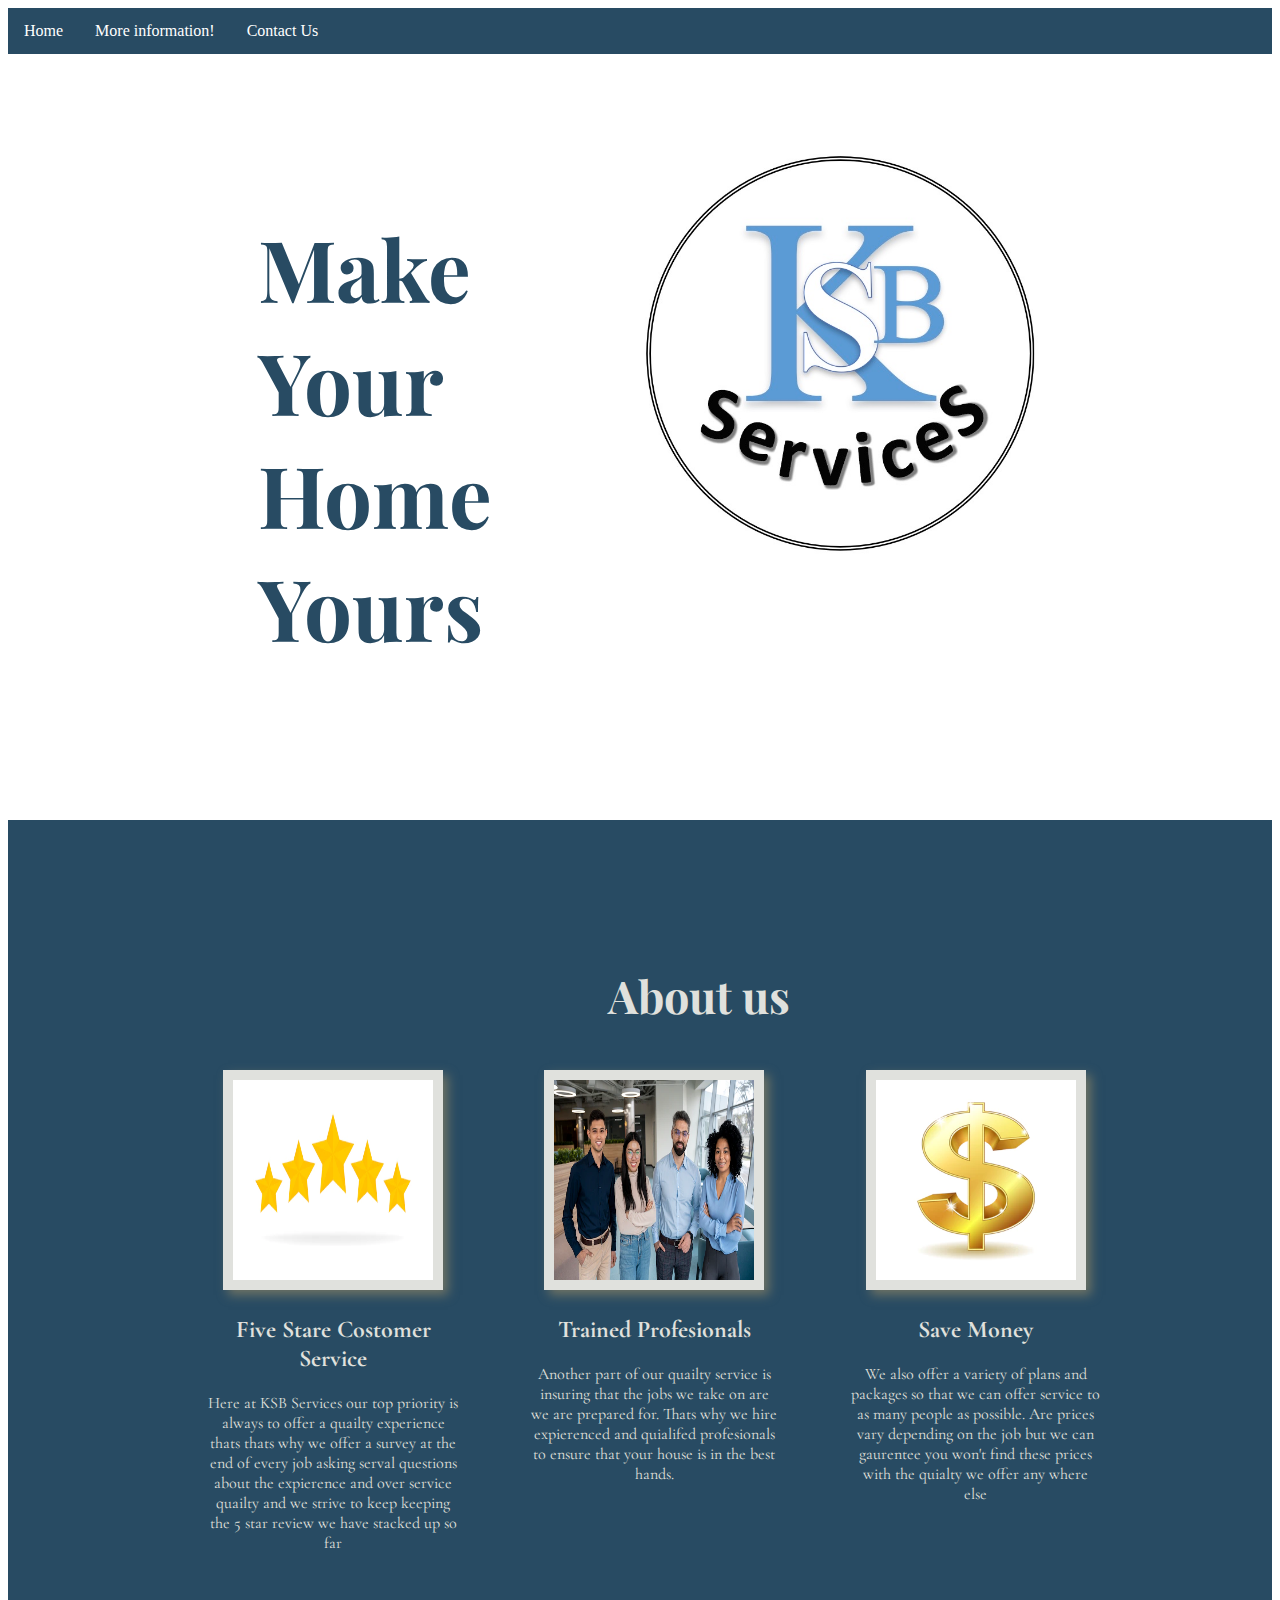
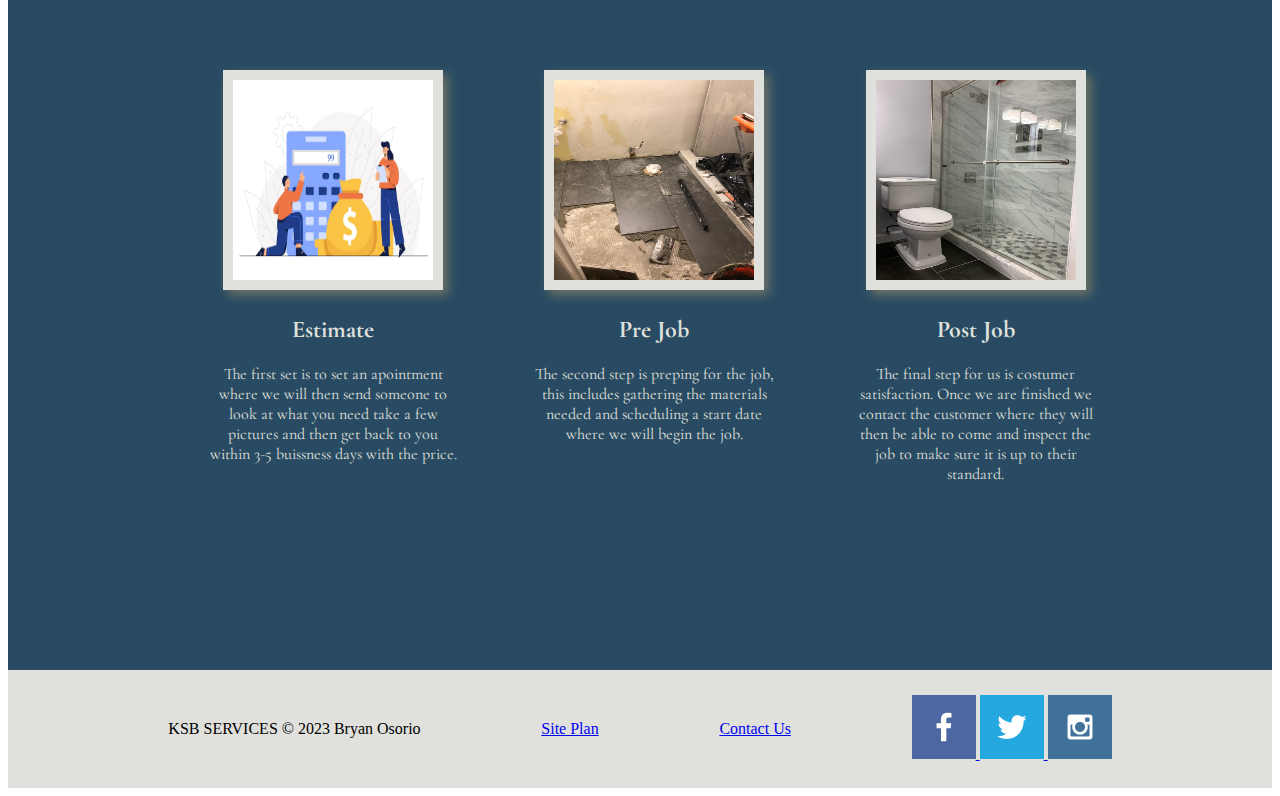
<file: mypsp/index.html>
<!DOCTYPE html>
<html lang="en">

<head>
    <meta charset="UTF-8">
    <meta http-equiv="X-UA-Compatible" content="IE=edge">
    <meta name="viewport" content="width=device-width, initial-scale=1.0">
    <link rel="stylesheet" href="styles/index.css">
    <title>KSB SERVICES</title>
</head>

<body>
    <div id="content">
        <header>

            <nav id="navigation">
                <ul>
                    <li><a href="index.html">Home</a></li>
                    <li><a href="mi.html">More information!</a></li>
                    <li><a href="contactus.html">Contact Us</a></li>
                </ul>

            </nav>
            <div id="header">
                <div>
                    <h1 class="home-title">Make Your <br> Home Yours</h1>
                </div>

                <!-- <div id="top"> -->
                <div id="logo-img">
                    <img id="logo_link" src="images/logo.jpeg" alt="KSB Logo">
                </div>

                <!-- </div> -->

            </div>


        </header>

    </div>

    <main class="home-grid">
        <h3>About us</h3>

        <div class="grid-container">


            
            <!-- <div>
        
            <h1>Our Advantages</h1>
    </div> -->

            <section class="description">
                <img class="card-img" src="images/5star.png" alt="five star review">
                <h2>Five Stare Costomer Service</h2>
                <p> Here at KSB Services our top priority is always to offer a quailty 
                    experience thats thats why we offer a survey at the end of every job
                asking serval questions about the expierence and over service quailty
            and we strive to keep keeping the 5 star review we have stacked up so far   </p>
            </section>
            <section class="description">
                <img class="card-img" src="images/profesionals.png" alt="trained profesionals">
                <h2>Trained Profesionals</h2>
                <p> Another part of our quailty service is insuring that the jobs we 
                    take on are we are prepared for. Thats why we hire expierenced and quialifed 
                    profesionals to ensure that your house is in the best hands. </p>
            </section>
            <section class="description">
                <img class="card-img" src="images/dollarsign.png" alt="Save Money">
                <h2>Save Money</h2>
                <p> We also offer a variety of plans and packages so that we can 
                    offer service to as many people as possible. Are prices vary depending on the job
                but we can gaurentee you won't find these prices with the quialty 
            we offer any where else </p>
            </section>

        </div>
        <div class="grid-container">



            <!-- <div>
                <h1>How We Work</h1>
            </div> -->

            <section class="description">
                <img class="card-img" src="images/estimate.png" alt="estimate">
                <h2>Estimate</h2>
                <p> The first set is to set an apointment where we will then send 
                    someone to look at what you need take a few pictures and then 
                    get back to you within 3-5 buissness days with the price.
                </p>
            </section>
            <section class="description">
                <img class="card-img" src="images/prejob.jpg" alt="prejob">
                <h2>Pre Job</h2>
                <p> The second step is preping for the job, this includes gathering the materials 
                    needed and scheduling a start date where we will begin the job.
                </p>
            </section>
            <section class="description">
                <img class="card-img" src="images/postjob1.jpg" alt="completed job">
                <h2>Post Job</h2>
                <p> The final step for us is costumer satisfaction. Once we 
                    are finished we contact the customer where they will then be able 
                    to come and inspect the job to make sure it is up to 
                    their standard.
                    
                </p>
            </section>

        </div>


    </main>
    <footer>
        <p>KSB SERVICES &copy; 2023 Bryan Osorio

        </p>
        <p><a href="site-plan.html">Site Plan</a></p>
        <p><a href="contactus.html">Contact Us</a></p>
        <div class="social">
            <a href="https://facebook.com" target="_blank">
                <img src="images/facebook.png" alt="fb icon">
            </a>
            <a href="https://twitter.com" target="_blank">
                <img src="images/twitter.png" alt="twitter icon">
            </a>
            <a href="https://instagram.com" target="_blank">
                <img src="images/instagram.png" alt="instagram icon">
            </a>
        </div>
    </footer>
</body>

</html>
</file>
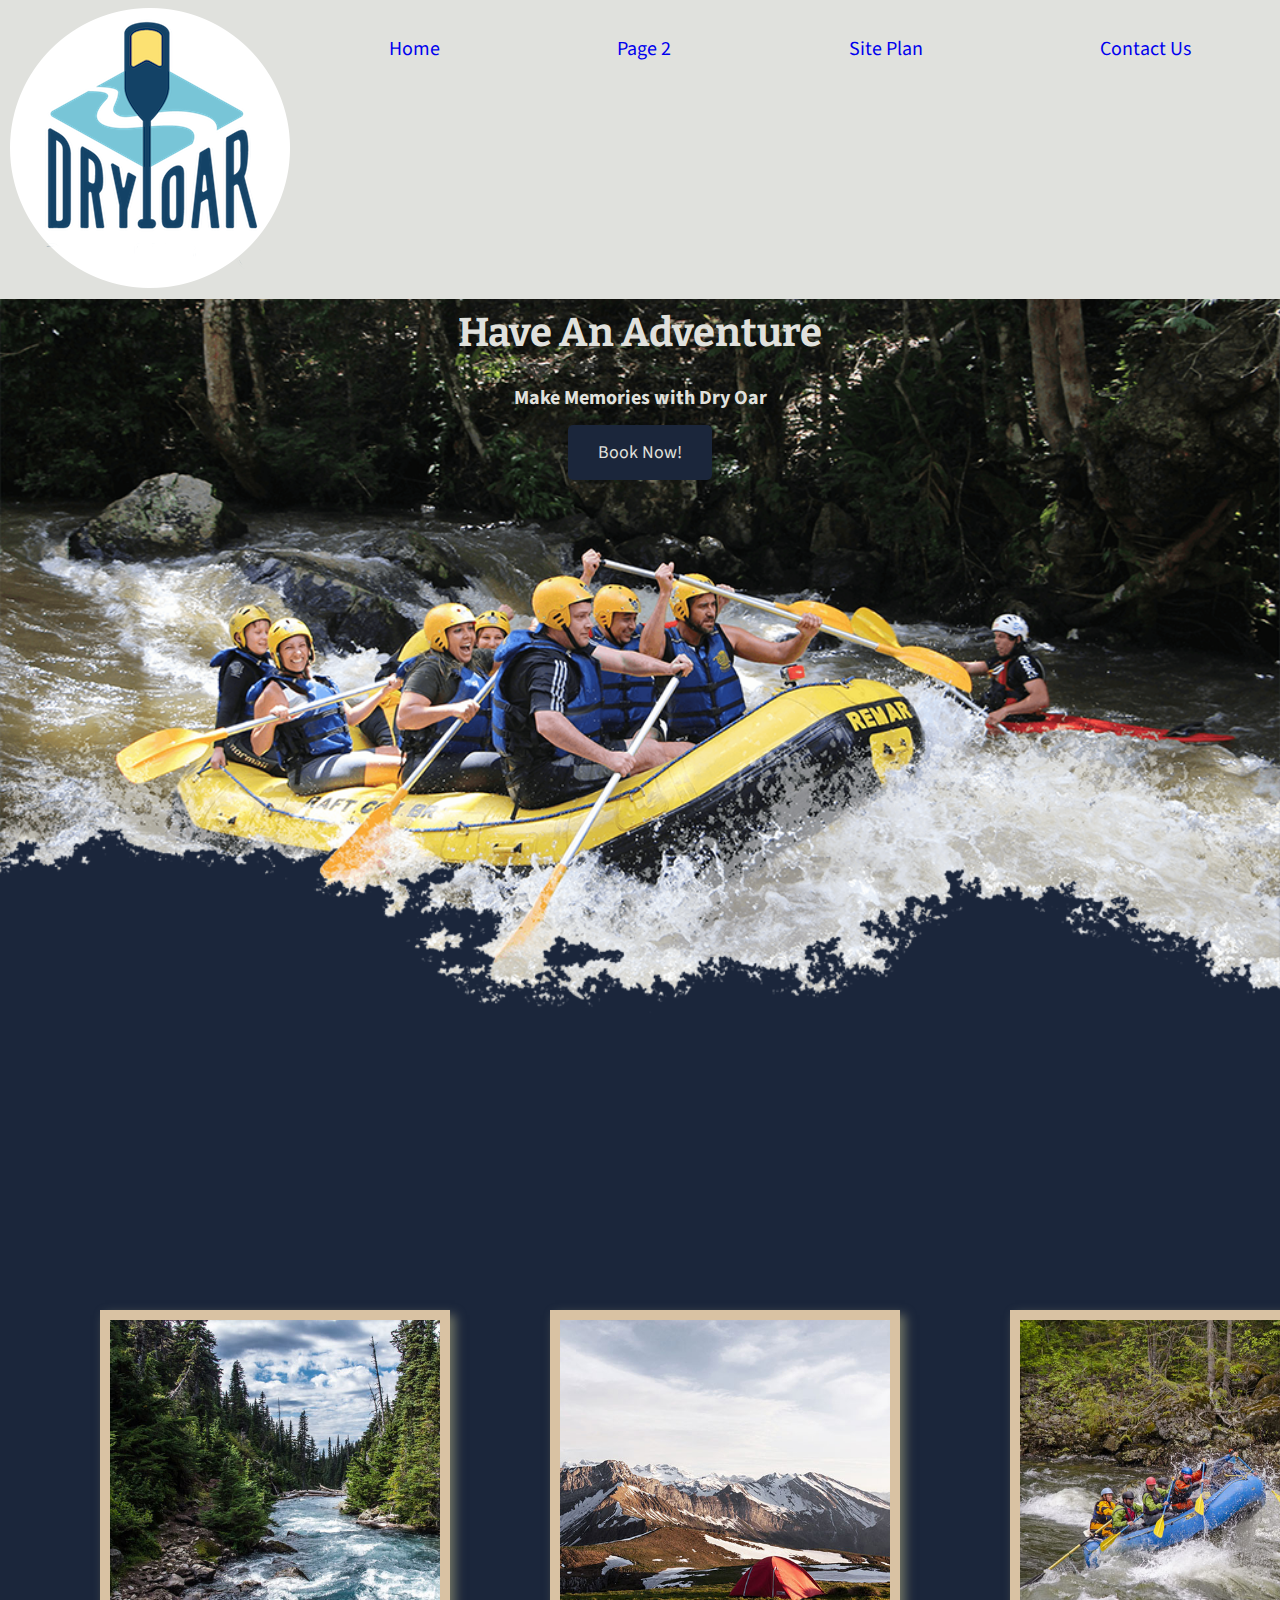
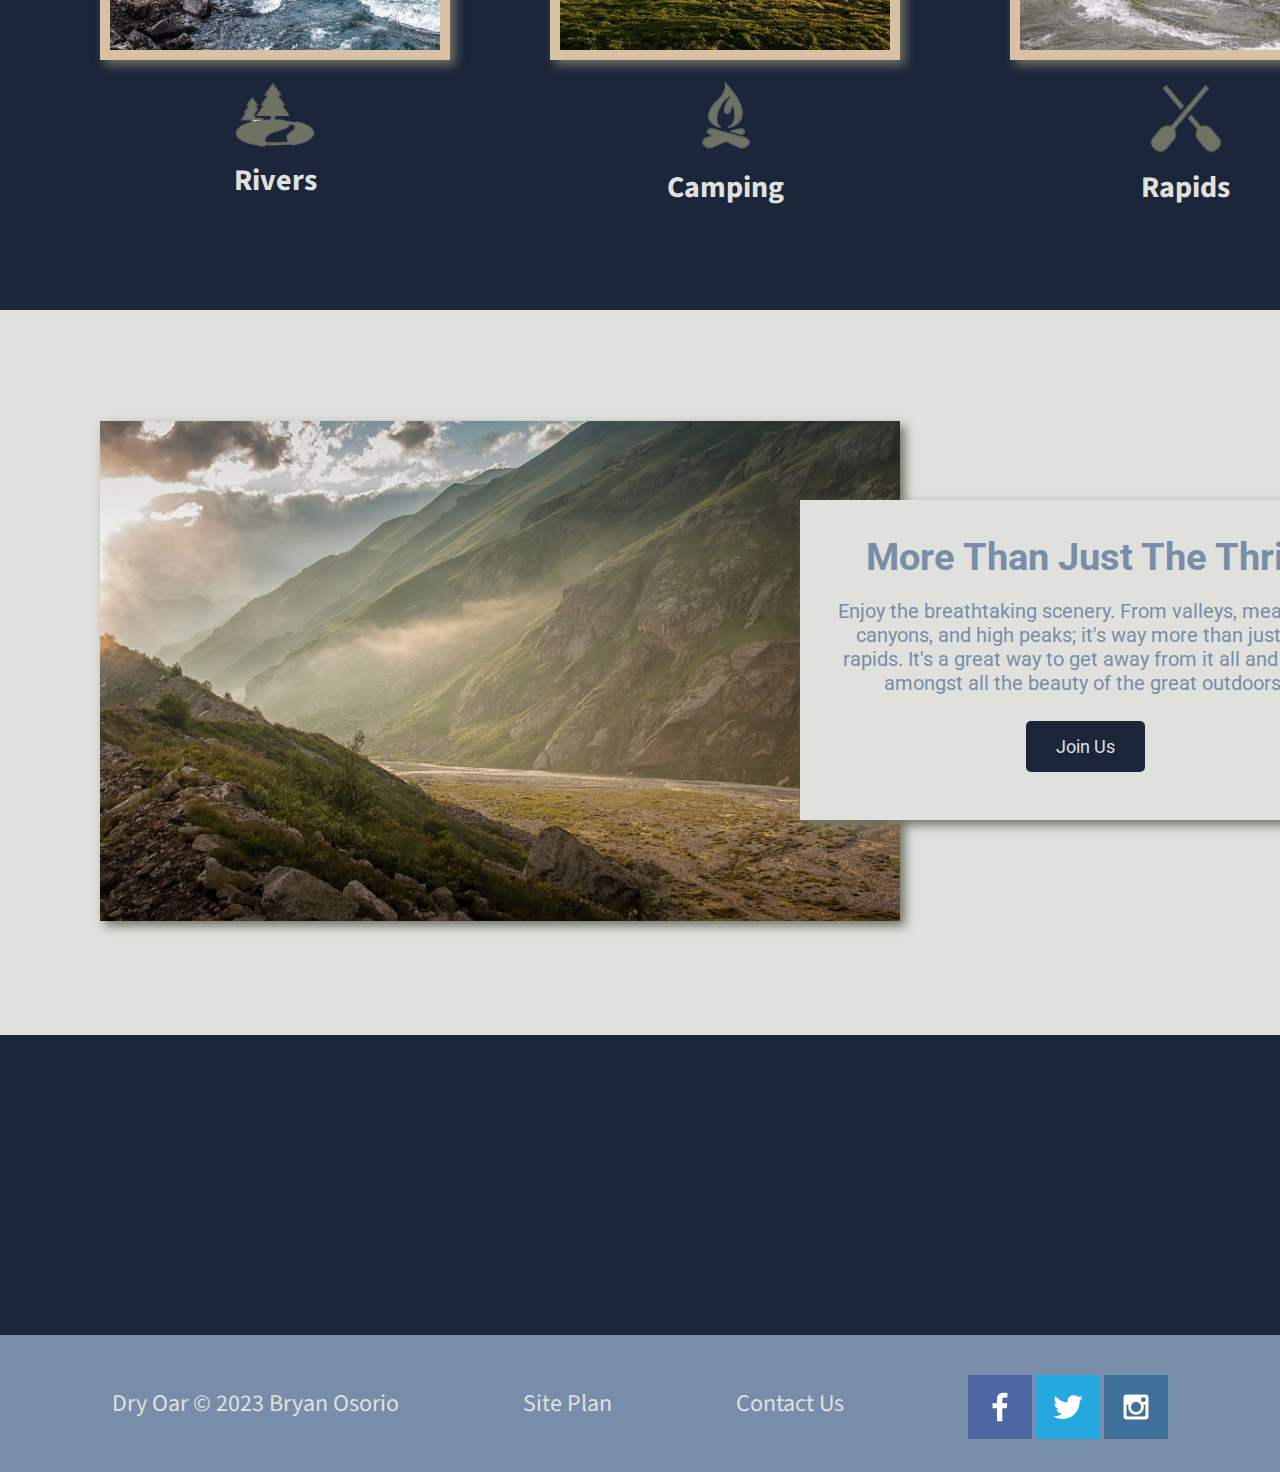
<file: wwr/index.html>
<!DOCTYPE html>
<html lang="en">

<head>
    <meta charset="UTF-8">
    <meta http-equiv="X-UA-Compatible" content="IE=edge">
    <meta name="viewport" content="width=device-width, initial-scale=1.0">
    <link rel="stylesheet" href="Styles/style.css">
    <title>Whitewater Rafting Vacations | Dry Oar Boating | Home</title>
</head>

<body>
    <div id="content">
        <header>
            <a id="logo_link" href="index.html">
                <img src="images/logo.png" alt="Dry Oar Logo">
            </a>
            <nav>
                <a href="index.html">Home</a>
                <a href="rivers.html">Page 2</a>
                <a href="site-plan-rafting.html">Site Plan</a>
                <a href="contactus.html">Contact Us</a>
            </nav>
        </header>
        <div id="hero">
            <div id="hero-box">
                <img id="hero-img" src="images/hero.png" alt="people enjoying white water rafting">
            </div>
            <section id="hero-msg" text-align: center;>
                <h1 class="home-title">Have An Adventure</h1>
                <h4>Make Memories with Dry Oar</h4>
                <div class='button-box'>
                    <a class='book' href="contacus.html">Book Now!</a>
                </div>
            </section>
        </div>
        <main class="home-grid">
            <section class="rivers-card">
                <img class="card-img" src="images/rivers.jpg" alt="river in forest">
                <img class="icon" src="images/river_icon.png" alt="river icon">
                <h2>Rivers</h2>
            </section>
            <section class="camping-card">
                <img class="card-img" src="images/camping.jpg" alt="tent in mountains">
                <img class="icon" src="images/fire_icon.png" alt="fire icon">
                <h2>Camping</h2>
            </section>
            <section class="rapids-card">
                <img class="card-img" src="images/rapids.jpg" alt="rafting boat">
                <img class="icon" src="images/oars.png" alt="oars icon">
                <h2>Rapids</h2>
            </section> 
            <div id="background"></div>
            <img class="mountains" src="images/mountains.jpg" alt="Misty mountains">
            <section class="msg">
                <h2>More Than Just The Thrill</h2>
                <p>Enjoy the breathtaking scenery. From valleys, meadows, canyons, and high peaks; it's way more than
                    just
                    the rapids. It's a great way to get away from it all and relax amongst all the beauty of the great
                    outdoors. </p>
                <a class='join' href="rivers.html">Join Us</a>
            </section>
        </main>
        <footer>
            <p>Dry Oar &copy; 2023 Bryan Osorio

            </p>
            <p><a href="site-plan-rafting.html">Site Plan</a></p>
            <p><a href="contactus.html">Contact Us</a></p>
            <div class="social">
                <a href="https://facebook.com" target="_blank">
                    <img src="images/facebook.png" alt="fb icon">
                </a>
                <a href="https://twitter.com" target="_blank">
                    <img src="images/twitter.png" alt="twitter icon">
                </a>
                <a href="https://instagram.com" target="_blank">
                    <img src="images/instagram.png" alt="instagram icon">
                </a>
            </div>
        </footer>
    </div>
</body>

</html>
</file>
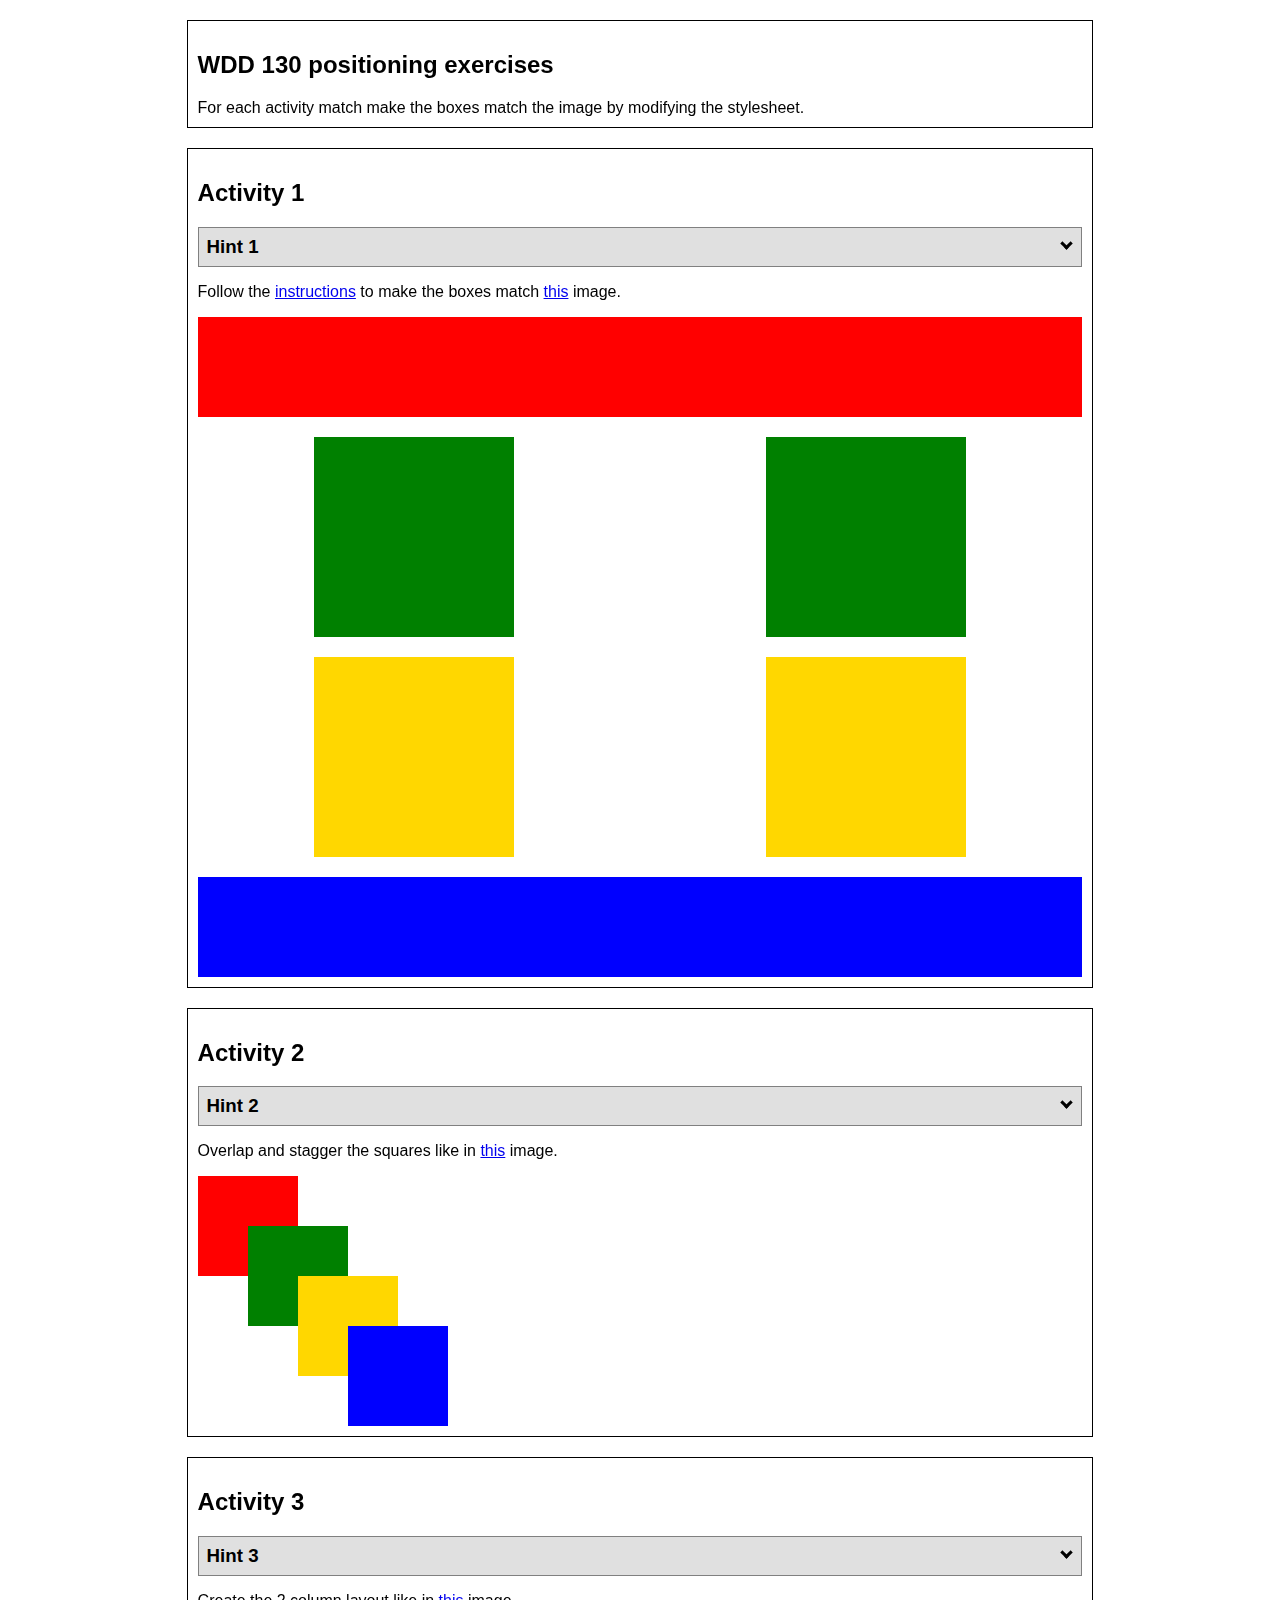
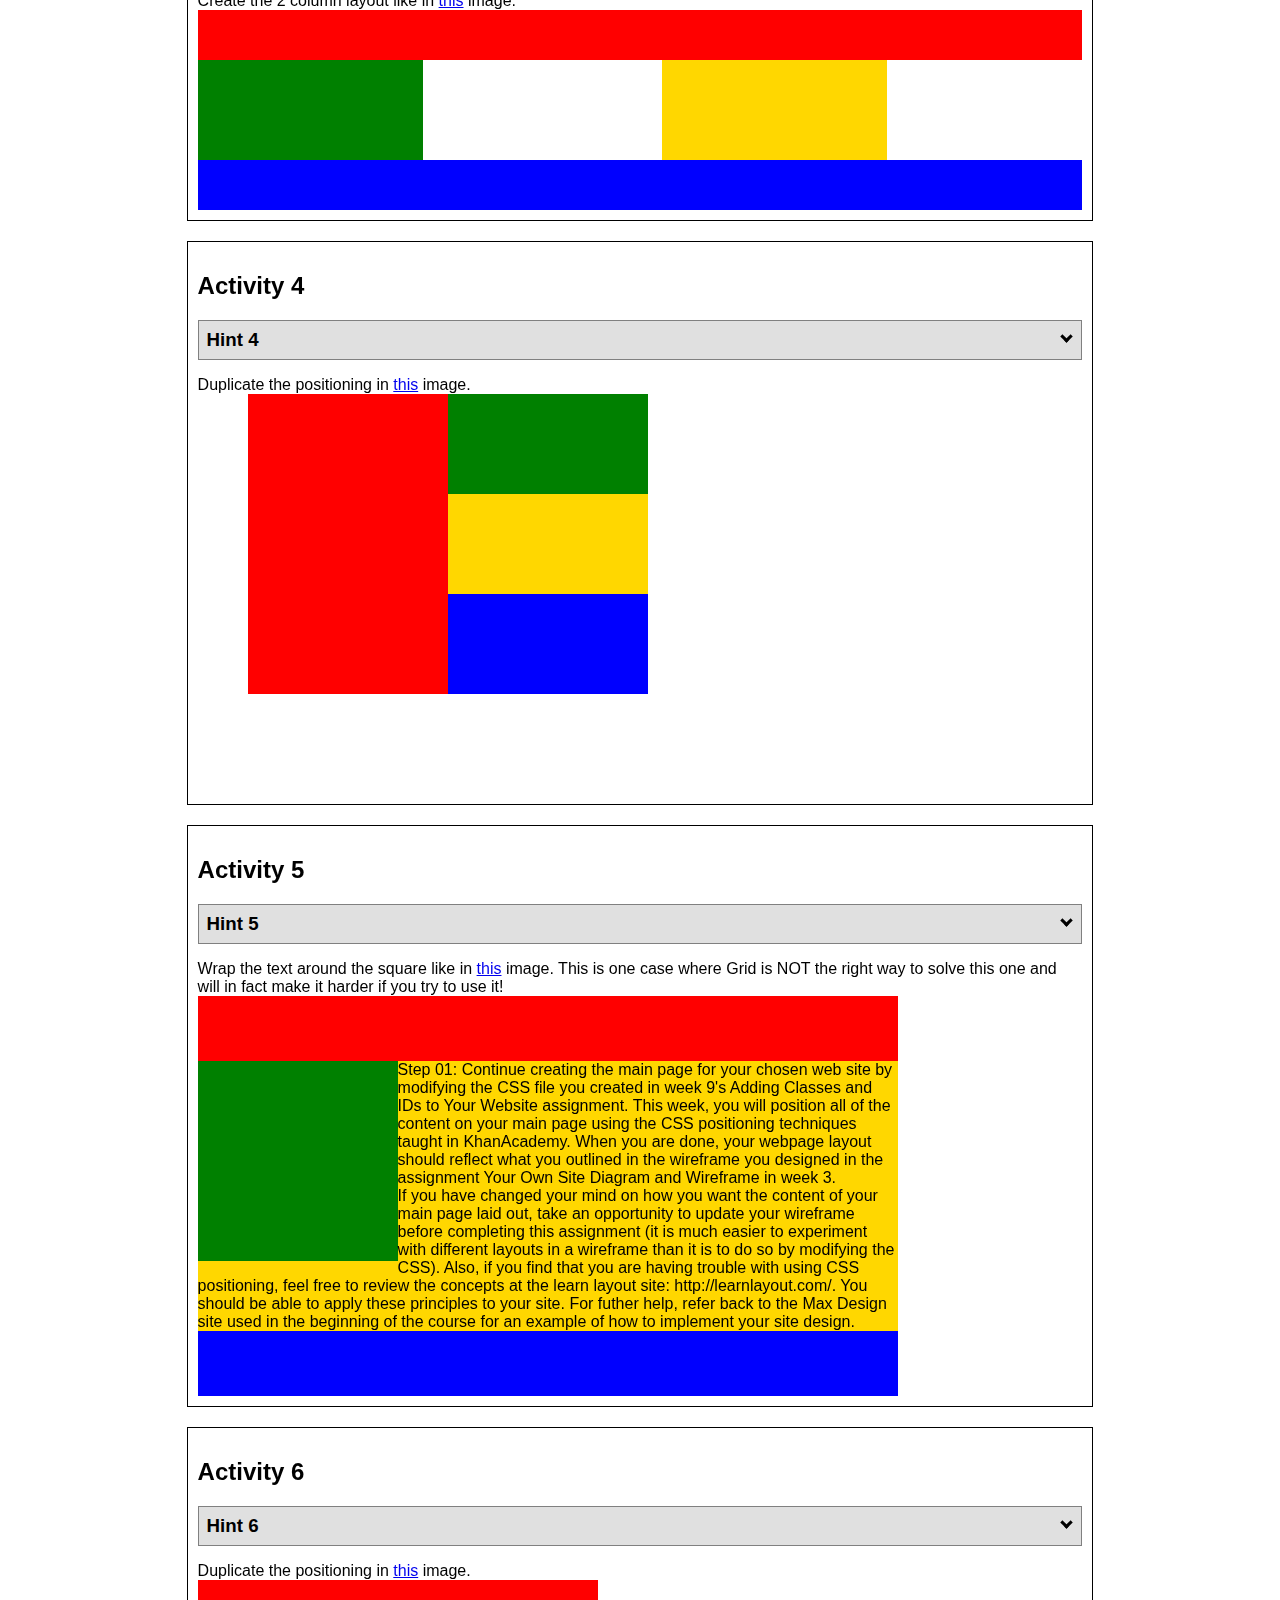
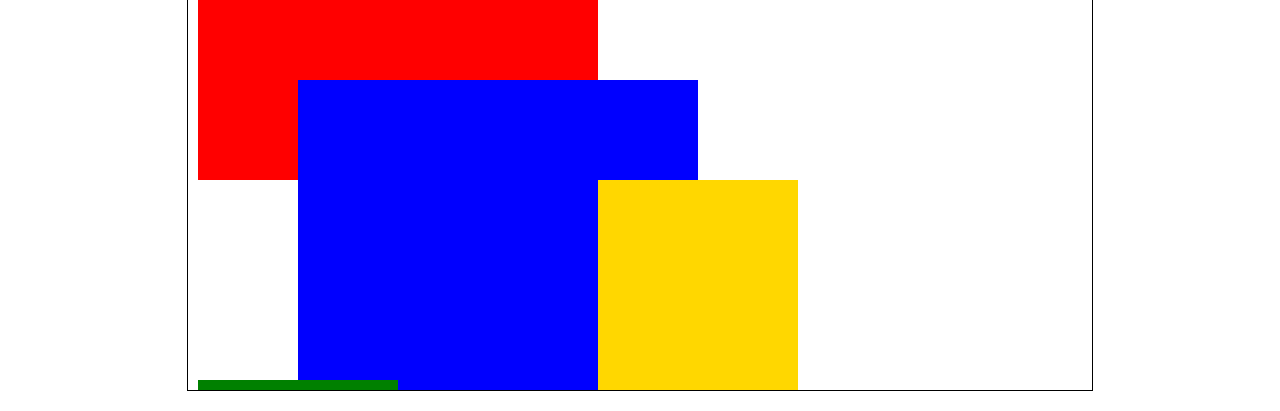
<file: positioning.html>
<!DOCTYPE html>
<html lang="en">
  <head>
    <!-- HTML - Name: positioning.html -->
    <title>Positioning Activity</title>
    <link rel="stylesheet" type="text/css" href="positionstyles.css" />
  </head>
  <body>
    <div class="activity">
      <h2>WDD 130 positioning exercises</h2>
      For each activity match make the boxes match the image by modifying the stylesheet.</div>
    <div class="activity">
      <h2>Activity 1</h2>
      <section class="hint"><input type="checkbox" ><i></i> <h3>Hint 1</h3><div><p>Check out the <a href="https://byui-wdd.github.io/wdd130/activities/w06-css-positioning.html" target="_blank">activity instructions</a> in Ilearn!</p></div></section>
      <p>Follow the <a href="https://byui-wdd.github.io/wdd130/activities/w06-css-positioning.html" target="_blank">instructions</a> to make the boxes match  <a href="https://byui-wdd.github.io/wdd130/images/example1.png" target="_blank">this</a> image.</p>
      <div class="content1" >
        <div class="red1" ></div>
        <div class="green1" ></div>
        <div class="green1" ></div>
        <div class="yellow1"></div>
        <div class="yellow1"></div>
        <div class="blue1"></div>
      </div>
    </div>
    <div class="activity">
      <h2>Activity 2</h2>
      <section class="hint"><input type="checkbox" > <h3>Hint 2</h3><i></i><div>
      <ul>
      <li>grid-template-columns: 50px 50px 50px 50px 50px </li></ul></div></section>
      <p>Overlap and stagger the squares like in <a href="https://byui-wdd.github.io/wdd130/images/example2.png" target="_blank">this</a> image.</p>
      <div class="content2" >
        <div class="red2" ></div>
        <div class="green2" ></div>
        <div class="yellow2"></div>
        <div class="blue2"></div>
      </div>
    </div>
    <div class="activity">
      <h2>Activity 3</h2>
      <section class="hint"><input type="checkbox" > <h3>Hint 3</h3><i></i><div><p>This one is going to be best solved with CSS Grid. Remember to make the boxes the right width first...then start moving them around. </p><h4>Properties used:</h4><ul><li>display:grid;</li><li>grid-template-columns:</li><li>grid-column-gap:</li>
        <li>grid-column:</li>  </ul></div></section>
      Create the 2 column layout like in <a href="https://byui-wdd.github.io/wdd130/images/example3.png" target="_blank">this</a>  image.
      <div class="content3" >
        <div class="red3" ></div>
        <div class="green3" ></div>
        <div class="yellow3"></div>
        <div class="blue3"></div>
      </div>
    </div>
    <div class="activity">
      <h2>Activity 4</h2>
      <section class="hint"><input type="checkbox" > <h3>Hint 4</h3><i></i><div><p>For the others we have been primarily concerned with width. For this one you will need to adjust height as well. </p><h4>Properties used:</h4><ul><li>display:grid;</li><li>grid-template-columns:</li><li>grid-row:</li></ul></div></section>
      Duplicate the positioning in <a href="https://byui-wdd.github.io/wdd130/images/example4.png" target="_blank">this</a> image. 
      <div class="content4" >
        <div class="red4" ></div>
        <div class="green4" ></div>
        <div class="yellow4"></div>
        <div class="blue4"></div>
      </div>
    </div>

    <div class="activity">
      <h2>Activity 5</h2>
      <section class="hint"><input type="checkbox" > <h3>Hint 5</h3><i></i><div><p>Grid is <strong>not</strong> the right way to do this.  In fact there is only one way to really do that...and that is with float. Remember that we float the thing we want the text to wrap around.  Also remember to start by making all the shapes the right size and shape.</p><h4>Properties used:</h4><ul><li>float: left;</li></ul></div></section>
      Wrap the text around the square like in <a href="https://byui-wdd.github.io/wdd130/images/example5.png" target="_blank">this</a> image. This is one case where Grid is NOT the right way to solve this one and will in fact make it harder if you try to use it!
      <div class="content5" >
        <div class="red5" ></div>
        <div class="green5" ></div>
        <div class="yellow5">Step 01: Continue creating the main page for your chosen web site by modifying the CSS file you created in week 9's Adding Classes and IDs to Your Website assignment. This week, you will position all of the content on your main page using the CSS positioning techniques taught in KhanAcademy. When you are done, your webpage layout should reflect what you outlined in the wireframe you designed in the assignment Your Own Site Diagram and Wireframe in week 3. <br />
          If you have changed your mind on how you want the content of your main page laid out, take an opportunity to update your wireframe before completing this assignment (it is much easier to experiment with different layouts in a wireframe than it is to do so by modifying the CSS). Also, if you find that you are having trouble with using CSS positioning, feel free to review the concepts at the learn layout site: http://learnlayout.com/. You should be able to apply these principles to your site. For futher help, refer back to the Max Design site used in the beginning of the course for an example of how to implement your site design.</div>
        <div class="blue5"></div>
      </div>
    </div>
    <div class="activity">
      <h2>Activity 6</h2>
      <section class="hint"><input type="checkbox" > <h3>Hint 6</h3><i></i><div><p>This one is all about visualizing the grid behind the layout. If you are having a hard time doing that first: all the sizes are even multiples of 100, and second here is another example with the lines drawn: <a href="https://byui-wdd.github.io/wdd130/images/example6-hint.png" target="_blank">example 6 with lines</a>. For this one you will find it easiest if you use px for the column width. You can also use <kbd>z-index</kbd> to control the element layering.    </p><h4>Properties used:</h4><ul><li>display:grid;</li><li>grid-template-columns:</li><li>grid-column:</li><li>grid-row:</li><li><a href="https://www.w3schools.com/cssref/pr_pos_z-index.asp" target="_blank">z-index:</a></li></ul></div></section>
      Duplicate the positioning in <a href="https://byui-wdd.github.io/wdd130/images/example6.png" target="_blank">this</a> image.
      <div class="content6" >
        <div class="red6" ></div>
        <div class="green6" ></div>
        <div class="yellow6"></div>
        <div class="blue6"></div>
      </div>
    </div>
  </body>
</html>
</file>
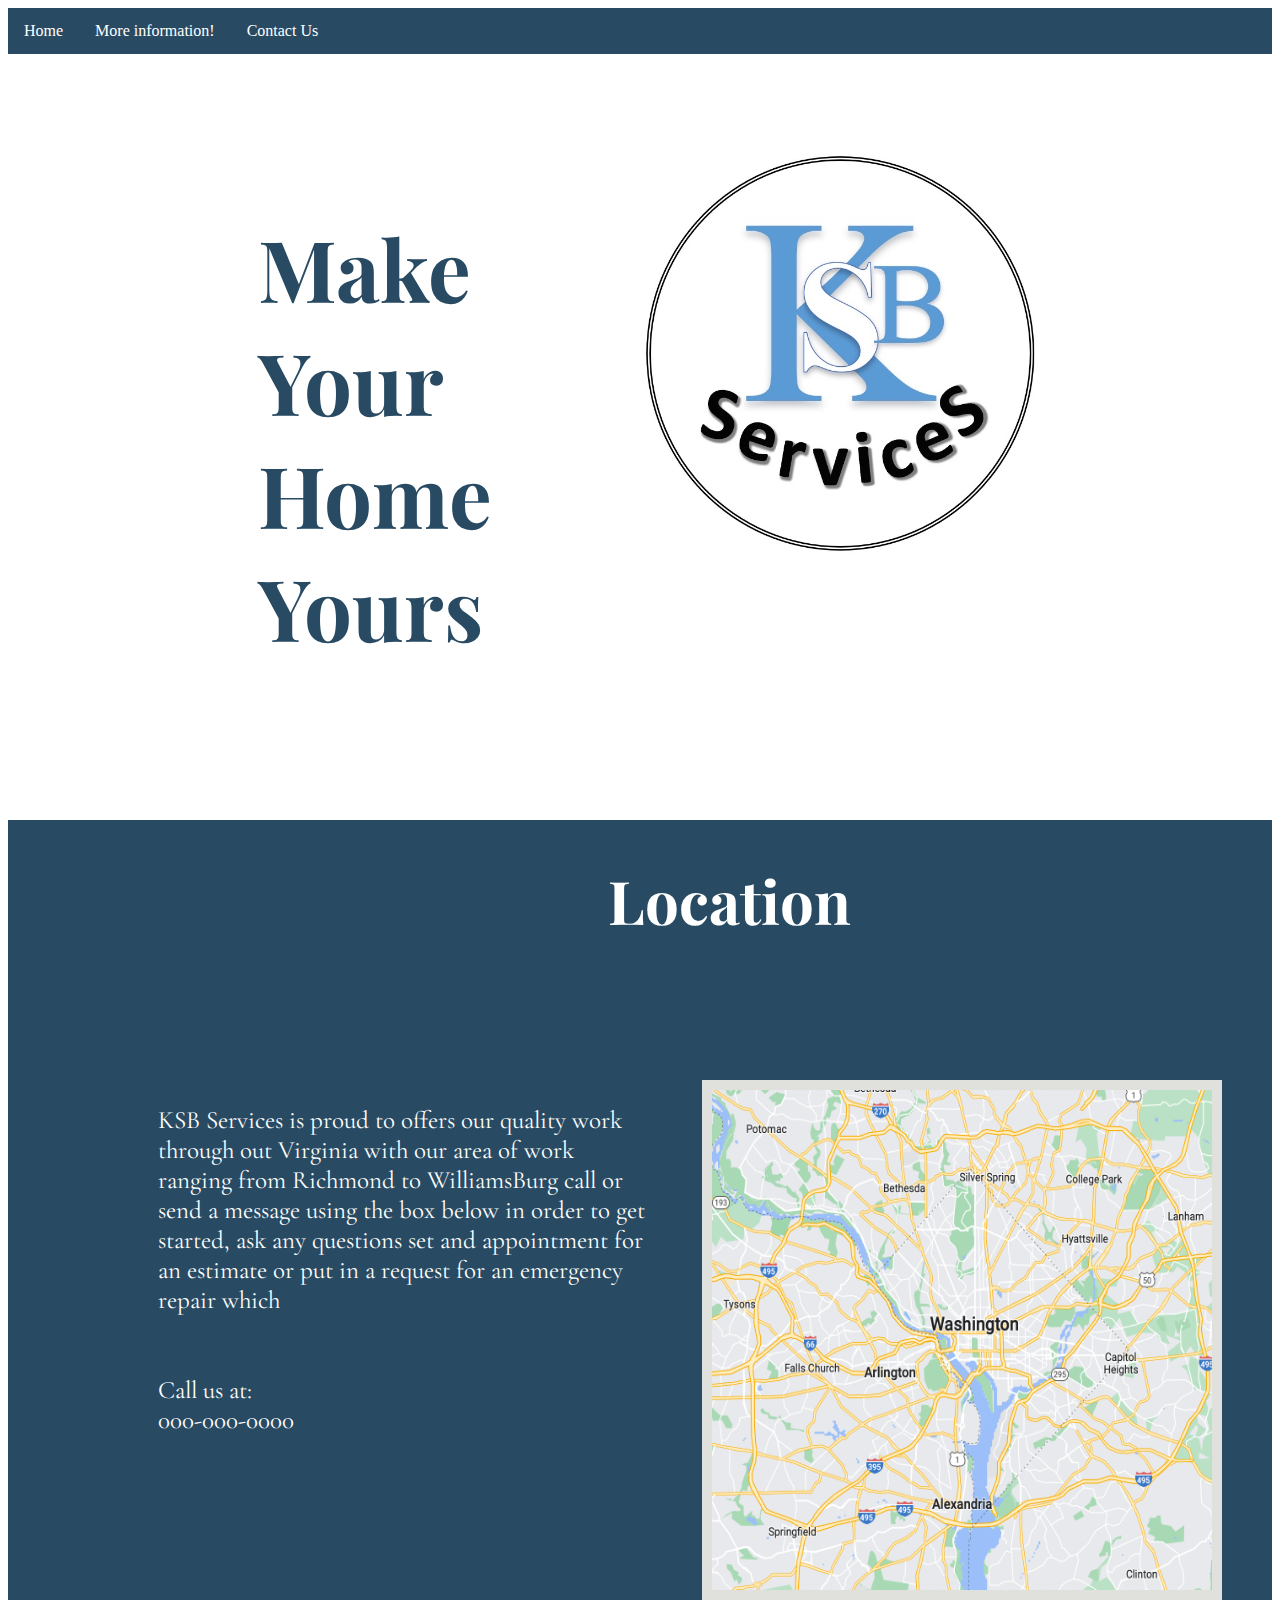
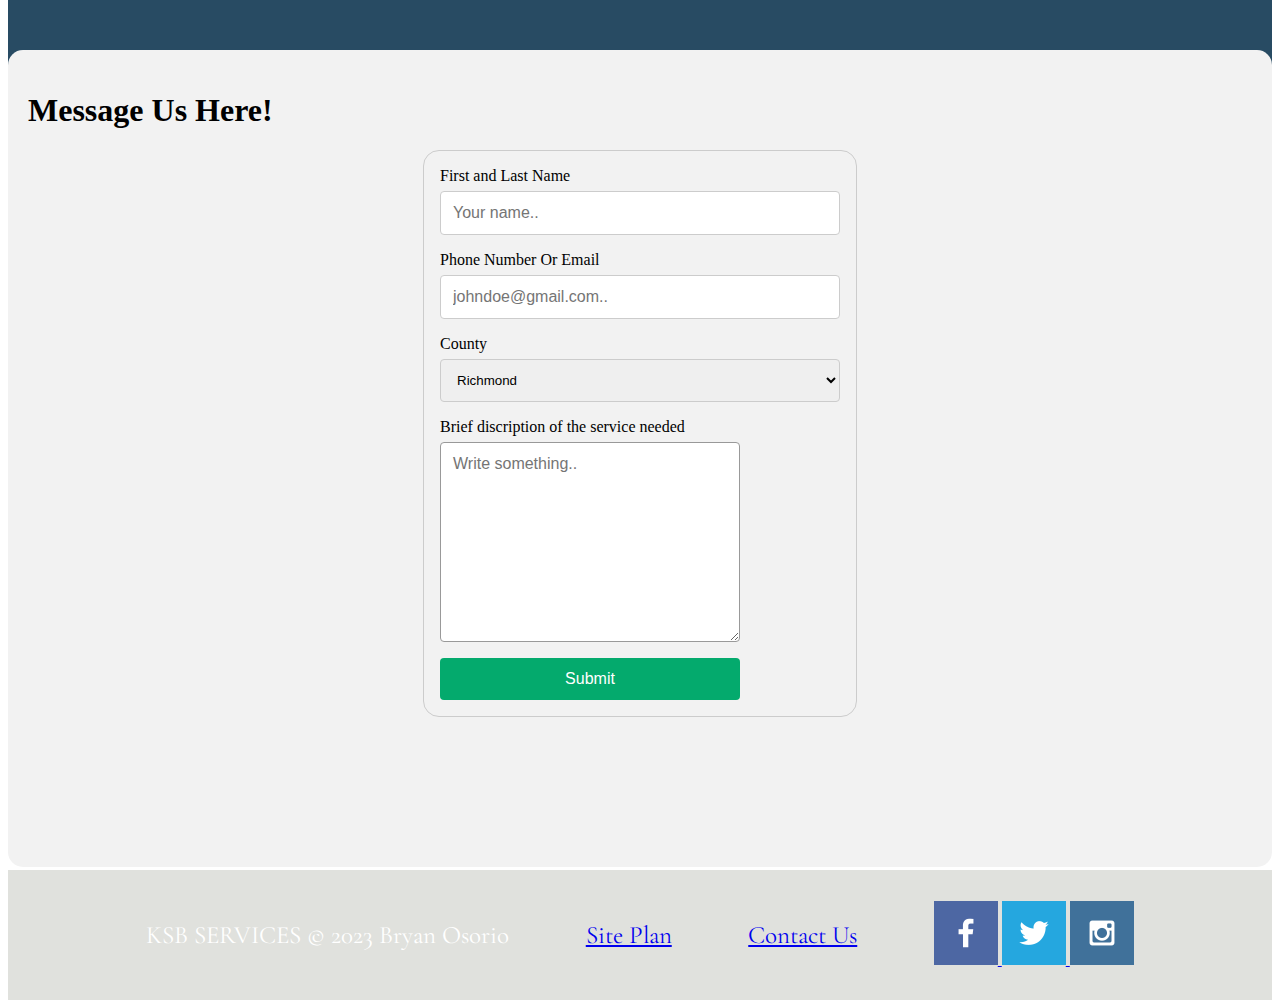
<file: mypsp/contactus.html>
<!DOCTYPE html>
<html lang="en">

<head>
    <meta charset="UTF-8">
    <meta http-equiv="X-UA-Compatible" content="IE=edge">
    <meta name="viewport" content="width=device-width, initial-scale=1.0">
    <link rel="stylesheet" href="styles/contactus.css">
    <title>KSB SERVICES</title>
    <style>
        form {
            /* Center the form on the page */
            margin: 0 auto;
            width: 400px;
            /* Form outline */
            padding: 1em;
            border: 1px solid #ccc;
            border-radius: 1em;
        }

        ul {
            list-style: none;
            padding: 0;
            margin: 0;
        }

        form li+li {
            margin-top: 1em;
        }

        label {
            /* Uniform size & alignment */
            display: inline-block;
            text-align: right;
        }

        input,
        textarea {
            /* To make sure that all text fields have the same font settings
           By default, textareas have a monospace font */
            font: 1em sans-serif;

            /* Uniform text field size */
            width: 300px;
            box-sizing: border-box;

            /* Match form field borders */
            border: 1px solid #999;
        }

        input:focus,
        textarea:focus {
            /* Additional highlight for focused elements */
            border-color: #000;
        }

        textarea {
            /* Align multiline text fields with their labels */
            vertical-align: top;

            /* Provide space to type some text */
            height: 5em;
        }

        .button {
            /* Align buttons with the text fields */
            padding-left: 90px;
            /* same size as the label elements */
        }

        button {
            /* This extra margin represent roughly the same space as the space
           between the labels and their text fields */
            margin-left: 0.5em;
        }

        #feedback {
            background-color: black;
            position: absolute;
            top: 0;
            left: 0;
            right: 0;
            padding: .5em;
            /* make this element invisible until we are ready for it */
            display: none;
        }

        .moveDown {
            margin-top: 3em;
        }
    </style>
</head>

<body>
    <div id="content">
        <header>

            <nav id="navigation">
                <ul>
                    <li><a href="index.html">Home</a></li>
                    <li><a href="mi.html">More information!</a></li>
                    <li><a href="contactus.html">Contact Us</a></li>
                </ul>

            </nav>
            <div id="header">
                <div>
                    <h1 class="home-title">Make Your <br> Home Yours</h1>
                </div>

                <!-- <div id="top"> -->
                <div id="logo-img">
                    <img id="logo_link" src="images/logo.jpeg" alt="KSB Logo">
                </div>

                <!-- </div> -->

            </div>


        </header>

    </div>
    <main class="home-grid">

        <div class="top">

            <h1> Location</h1>



        </div>

        <div class="grid-container">


            <p> KSB Services is proud to offers our quality work through out
                Virginia with our area of work ranging from Richmond
                to WilliamsBurg call or send a message using the box below in order
                to get started, ask any questions set and appointment for an
                estimate or put in a request for
                an emergency repair which <br> <br> <br>

                Call us at:<br> 000-000-0000
            </p>




            <img class="card-img" src="images/map.png" alt="five star review">

        </div>



        <div class="container">
            <h1>Message Us Here!</h1>
            <form action="action_page.php">

                <label for="fname">First and Last Name</label>
                <input type="text" id="fname" name="firstname" placeholder="Your name..">

                <label for="lname"> Phone Number Or Email</label>
                <input type="text" id="lname" name="lastname" placeholder="johndoe@gmail.com..">

                <label for="country">County</label>
                <select id="country" name="country">
                    <option value="australia">Richmond</option>
                    <option value="canada">Fairfax</option>
                    <option value="usa">Alexandria</option>
                    <option value="usa">Norfolk</option>
                    <option value="usa">Arlington</option>
                    <option value="usa">ChesterField</option>
                    <option value="usa">Charlottesville</option>
                    <option value="usa">Norton</option>
                    <option value="usa">Falls Church</option>
                    <option value="usa">Williamsburg</option>
                </select>

                <label for="subject">Brief discription of the service needed</label>
                <textarea id="subject" name="subject" placeholder="Write something.." style="height:200px"></textarea>

                <input type="submit" value="Submit">

            </form>
        </div>

    </main>

    <footer>
        <p>KSB SERVICES &copy; 2023 Bryan Osorio

        </p>
        <p><a href="site-plan.html">Site Plan</a></p>
        <p><a href="contactus.html">Contact Us</a></p>
        <div class="social">
            <a href="https://facebook.com" target="_blank">
                <img src="images/facebook.png" alt="fb icon">
            </a>
            <a href="https://twitter.com" target="_blank">
                <img src="images/twitter.png" alt="twitter icon">
            </a>
            <a href="https://instagram.com" target="_blank">
                <img src="images/instagram.png" alt="instagram icon">
            </a>
        </div>
    </footer>
</body>

</html>
</file>
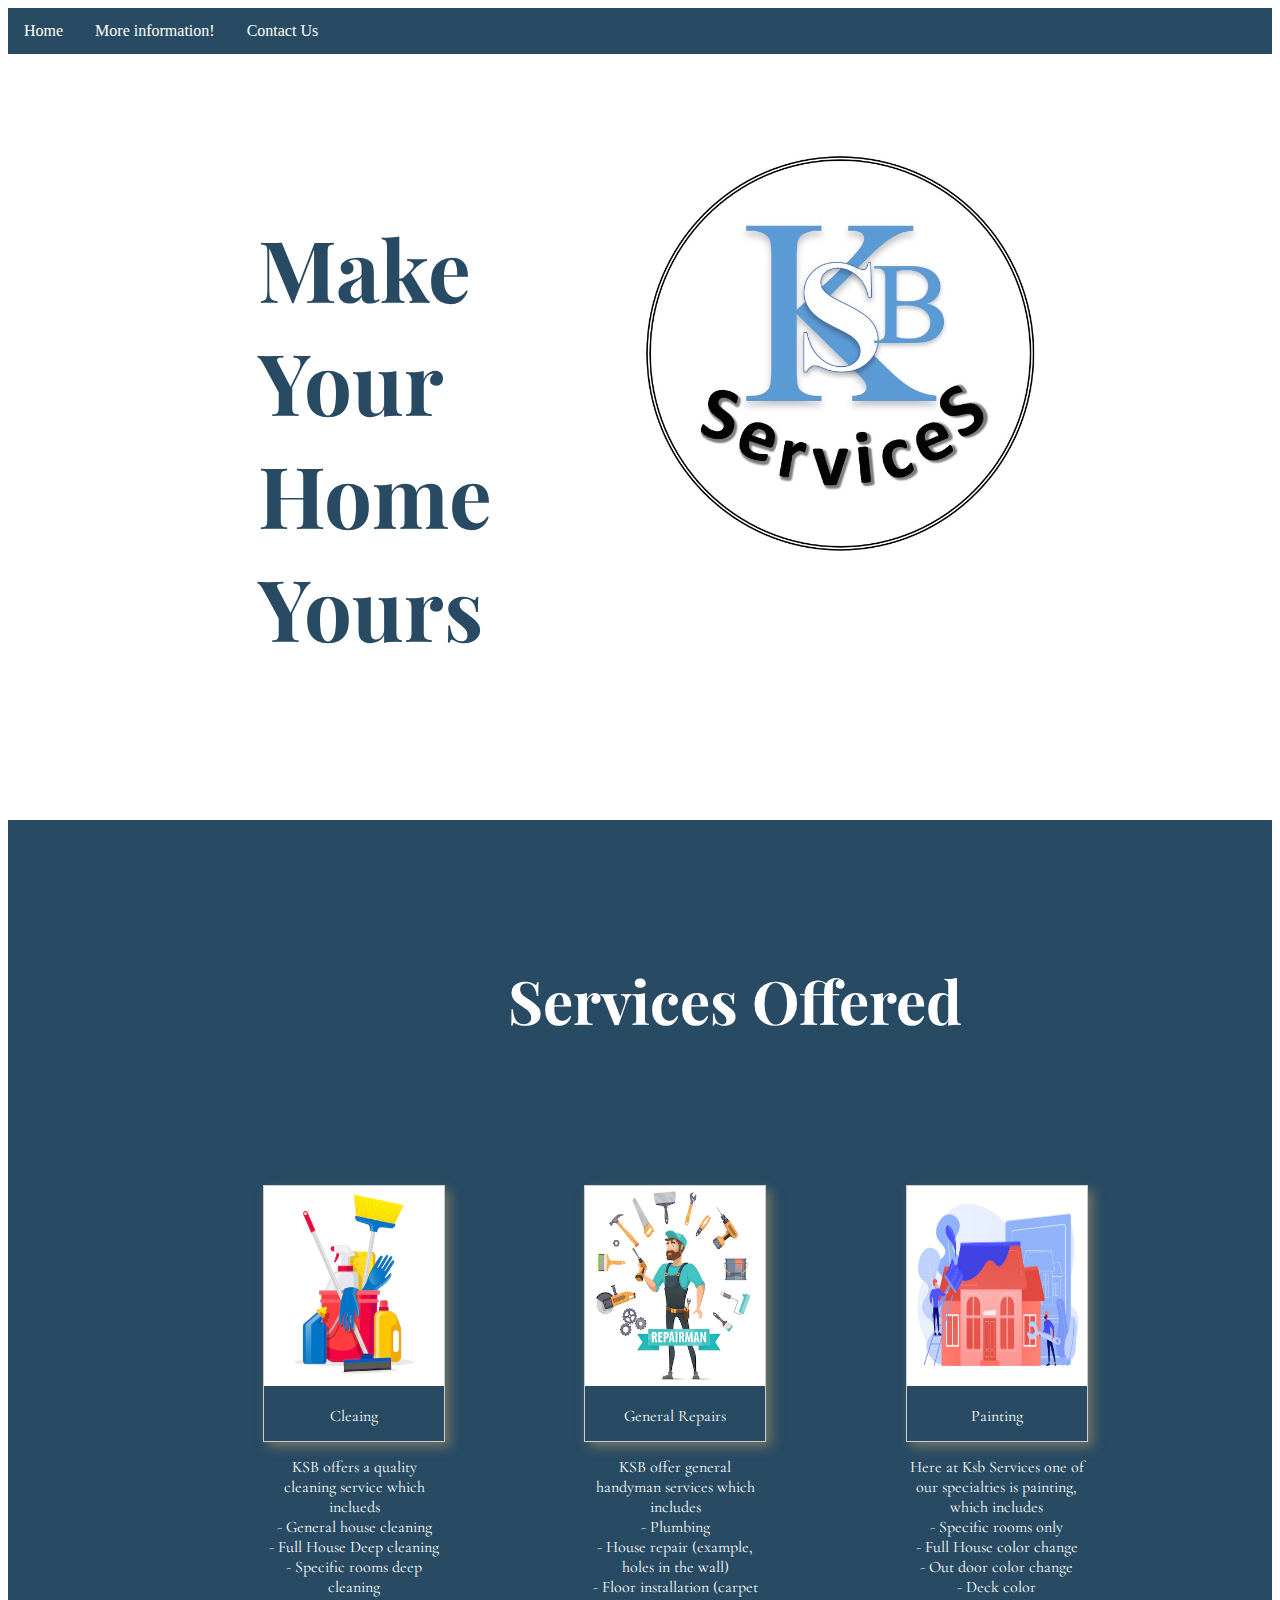
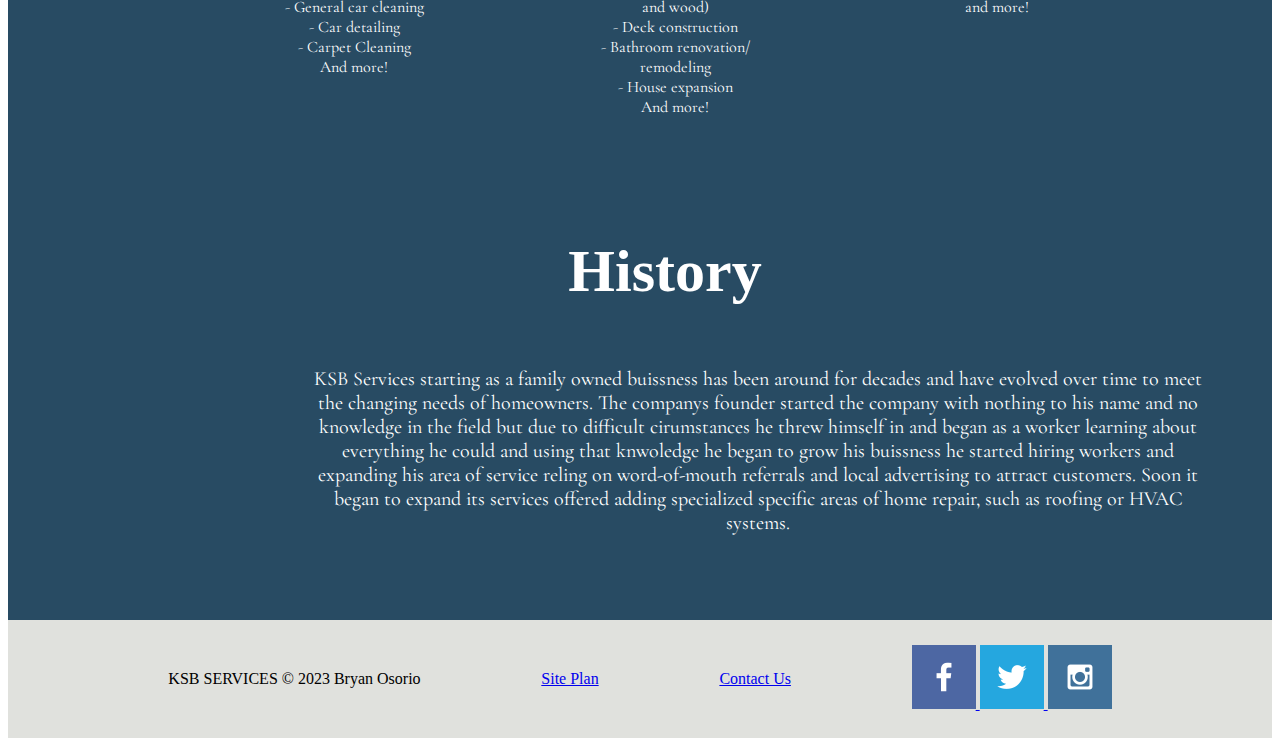
<file: mypsp/mi.html>
<!DOCTYPE html>
<html lang="en">

<head>
    <meta charset="UTF-8">
    <meta http-equiv="X-UA-Compatible" content="IE=edge">
    <meta name="viewport" content="width=device-width, initial-scale=1.0">
    <link rel="stylesheet" href="styles/mi.css">
    <title>KSB SERVICES</title>
</head>

<body>
    <div id="content">
        <header>

            <nav id="navigation">
                <ul>
                    <li><a href="index.html">Home</a></li>
                    <li><a href="mi.html">More information!</a></li>
                    <li><a href="contactus.html">Contact Us</a></li>
                </ul>

            </nav>
            <div id="header">
                <div>
                    <h1 class="home-title">Make Your <br> Home Yours</h1>
                </div>

                <!-- <div id="top"> -->
                <div id="logo-img">
                    <img id="logo_link" src="images/logo.jpeg" alt="KSB Logo">
                </div>

                <!-- </div> -->

            </div>


        </header>

    </div>

    <main class="home-grid">

        <div class="top">

            <h1> Services Offered</h1>

        </div>

        <div class="grid-container">






            <div class="gallery">
                <img src="images/cleaning.jpg" alt="clean" width="600" height="400">

                <div class="desc">Cleaing</div>
                <p> KSB offers a quality cleaning service which inclueds <br>
                    - General house cleaning <br>
                    - Full House Deep cleaning <br>
                    - Specific rooms deep cleaning <br>
                    - General car cleaning <br>
                    - Car detailing <br>
                    - Carpet Cleaning <br>
                    And more!
                </p>
            </div>

            <div class="gallery">
                <img src="images/handyman.jpg" alt="fix" width="600" height="400">

                <div class="desc">General Repairs</div>
                <p> KSB offer general handyman services which includes <br>
                    - Plumbing <br>
                    - House repair (example, holes in the wall) <br>
                    - Floor installation (carpet and wood) <br>
                    - Deck construction <br>
                    - Bathroom renovation/ remodeling <br>
                    - House expansion <br>
                    And more!



                </p>
            </div>

            <div class="gallery">
                <img src="images/painting.jpg" alt="paint" width="600" height="400">

                <div class="desc">Painting</div>
                <p> Here at Ksb Services one of our specialties is painting,
                    which includes <br>
                    - Specific rooms only <br>
                    - Full House color change <br>
                    - Out door color change <br>
                    - Deck color <br>
                    and more!
                </p>
            </div>

        </div>





        <div class="history">


            <h1>History</h1>

        </div>

        <div class="text-history">

            <p> KSB Services starting as a family owned buissness
                has been around for decades and have evolved over time
                to meet the changing needs of homeowners. The companys founder
                started the company with nothing to his name and no knowledge in the field
                but due to difficult cirumstances he threw himself in and began as a worker
                learning about everything he could and using that knwoledge he began to grow his buissness
                he started hiring workers and expanding his area of service reling on word-of-mouth
                referrals and local advertising to attract customers. Soon it began
                to expand its services offered adding specialized specific areas of home repair,
                such as roofing or HVAC systems. 

            </p>

        </div>




    </main>

    <footer>
        <p>KSB SERVICES &copy; 2023 Bryan Osorio

        </p>
        <p><a href="site-plan.html">Site Plan</a></p>
        <p><a href="contactus.html">Contact Us</a></p>
        <div class="social">
            <a href="https://facebook.com" target="_blank">
                <img src="images/facebook.png" alt="fb icon">
            </a>
            <a href="https://twitter.com" target="_blank">
                <img src="images/twitter.png" alt="twitter icon">
            </a>
            <a href="https://instagram.com" target="_blank">
                <img src="images/instagram.png" alt="instagram icon">
            </a>
        </div>
    </footer>

</body>

</html>
</file>
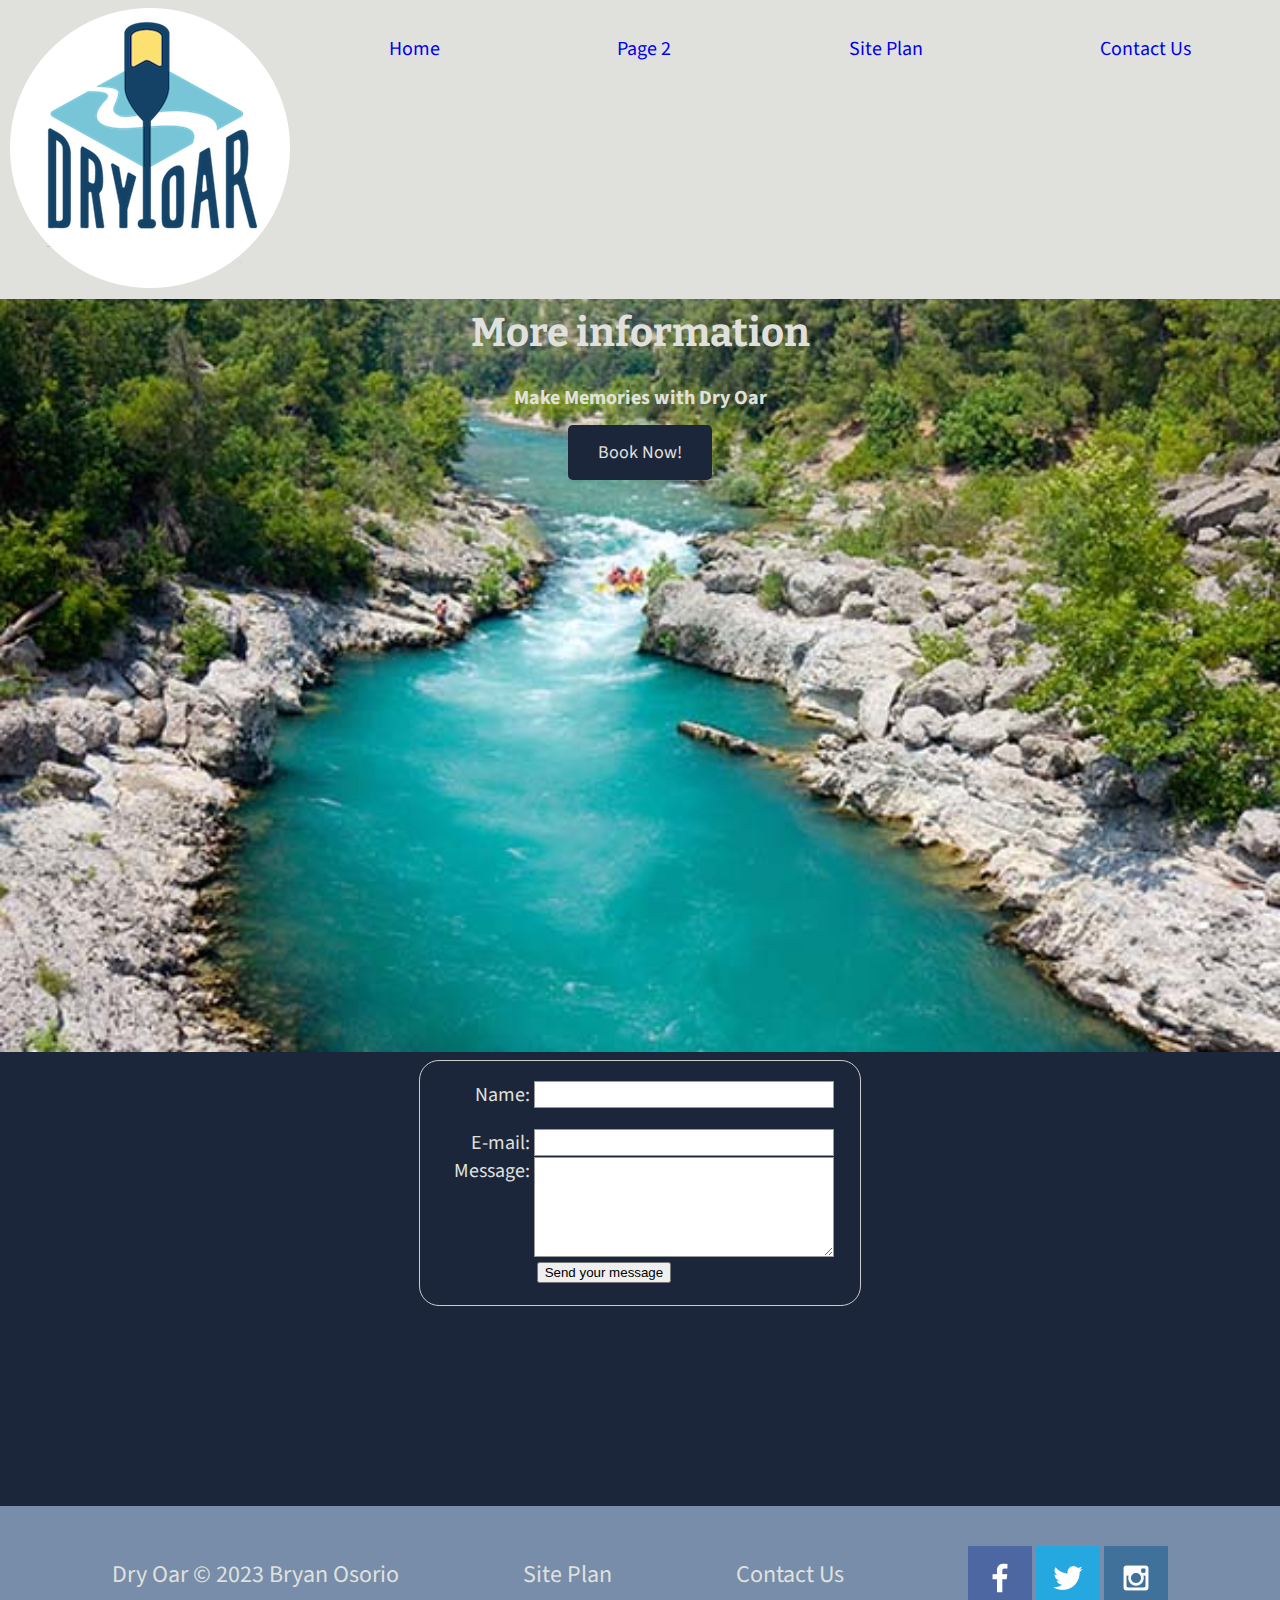
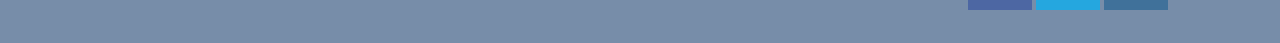
<file: wwr/contactus.html>
<!DOCTYPE html>
<html lang="en">

<head>
    <meta charset="UTF-8">
    <meta http-equiv="X-UA-Compatible" content="IE=edge">
    <meta name="viewport" content="width=device-width, initial-scale=1.0">
    <link rel="stylesheet" href="Styles/style.css">
    <title>Contact Us!</title>
    <style>
        form {
            /* Center the form on the page */
            margin: 0 auto;
            width: 400px;
            /* Form outline */
            padding: 1em;
            border: 1px solid #ccc;
            border-radius: 1em;
        }

        ul {
            list-style: none;
            padding: 0;
            margin: 0;
        }

        form li+li {
            margin-top: 1em;
        }

        label {
            /* Uniform size & alignment */
            display: inline-block;
            width: 90px;
            text-align: right;
        }

        input,
        textarea {
            /* To make sure that all text fields have the same font settings
           By default, textareas have a monospace font */
            font: 1em sans-serif;

            /* Uniform text field size */
            width: 300px;
            box-sizing: border-box;

            /* Match form field borders */
            border: 1px solid #999;
        }

        input:focus,
        textarea:focus {
            /* Additional highlight for focused elements */
            border-color: #000;
        }

        textarea {
            /* Align multiline text fields with their labels */
            vertical-align: top;

            /* Provide space to type some text */
            height: 5em;
        }

        .button {
            /* Align buttons with the text fields */
            padding-left: 90px;
            /* same size as the label elements */
        }

        button {
            /* This extra margin represent roughly the same space as the space
           between the labels and their text fields */
            margin-left: 0.5em;
        }

        #feedback {
            background-color: black;
            position: absolute;
            top: 0;
            left: 0;
            right: 0;
            padding: .5em;
            /* make this element invisible until we are ready for it */
            display: none;
        }

        .moveDown {
            margin-top: 3em;
        }
    </style>
</head>

<body>
    <div id="content"></div>
        <header>
            <a id="logo_link" href="rivers.html">
                <img src="images/logo.png" alt="Dry Oar Logo">
            </a>
            <nav>
                <a href="index.html">Home</a>
                <a href="rivers.html">Page 2</a>
                <a href="site-plan-rafting.html">Site Plan</a>
                <a href="contactus.html">Contact Us</a>
            </nav>
        </header>
        <div id="hero">
            <div id="hero-box">
                <img id="hero-img" src="images/page2mainpic.jpeg" alt="people enjoying white water rafting">
            </div>
            <section id="hero-msg">
                <h1 class="home-title">More information</h1>
                <h4>Make Memories with Dry Oar</h4>
                <div class='button-box'>
                    <a class='book' href="contacus.html">Book Now!</a>
                </div>
            </section>
        </div>
        <main class="home-grid"></main>

            <div id='feedback'></div>
            <form action="/my-handling-form-page" method="post">
                <ul>
                    <li>
                        <label for="name">Name:</label>
                        <input type="text" id="name" name="user_name" />
                    <li>
                        <label for="mail">E-mail:</label>
                        <input type="email" id="mail" name="user_mail" />
                    </li>
                    <label for="msg">Message:</label>
                    <textarea id="msg" name="user_message"></textarea>
                    </li>
                    <li class="button">
                        <button type="submit">Send your message</button>
                    </li>
                </ul>

            </form>
<footer>
    <p>Dry Oar &copy; 2023 Bryan Osorio

    </p>
    <p><a href="site-plan-rafting.html">Site Plan</a></p>
    <p><a href="contactus.html">Contact Us</a></p>
    <div class="social">
        <a href="https://facebook.com" target="_blank">
            <img src="images/facebook.png" alt="fb icon">
        </a>
        <a href="https://twitter.com" target="_blank">
            <img src="images/twitter.png" alt="twitter icon">
        </a>
        <a href="https://instagram.com" target="_blank">
            <img src="images/instagram.png" alt="instagram icon">
        </a>
    </div>
</footer>
</div>
<script>
    // get the feedback div element so we can do something with it.
    const feedbackElement = document.getElementById('feedback');
    // get the form so we can read what was entered in it.
    const formElement = document.forms[0];
    // add a 'listener' to wait for a submission of our form. When that happens run the code below.
    formElement.addEventListener('submit', function (e) {
        // stop the form from doing the default action.
        e.preventDefault();
        // set the contents of our feedback element to a message letting the user know the form was submitted successfully. Notice that we pull the name that was entered in the form to personalize the message!
        feedbackElement.innerHTML = 'Hello ' + formElement.user_name.value + '! Thank you for your message. We will get back with you as soon as possible!';
        // make the feedback element visible.
        feedbackElement.style.display = "block";
        // add a class to move everything down so our message doesn't cover it.
        document.body.classList.toggle('moveDown');
    });
</script>
</body>

</html>
</file>
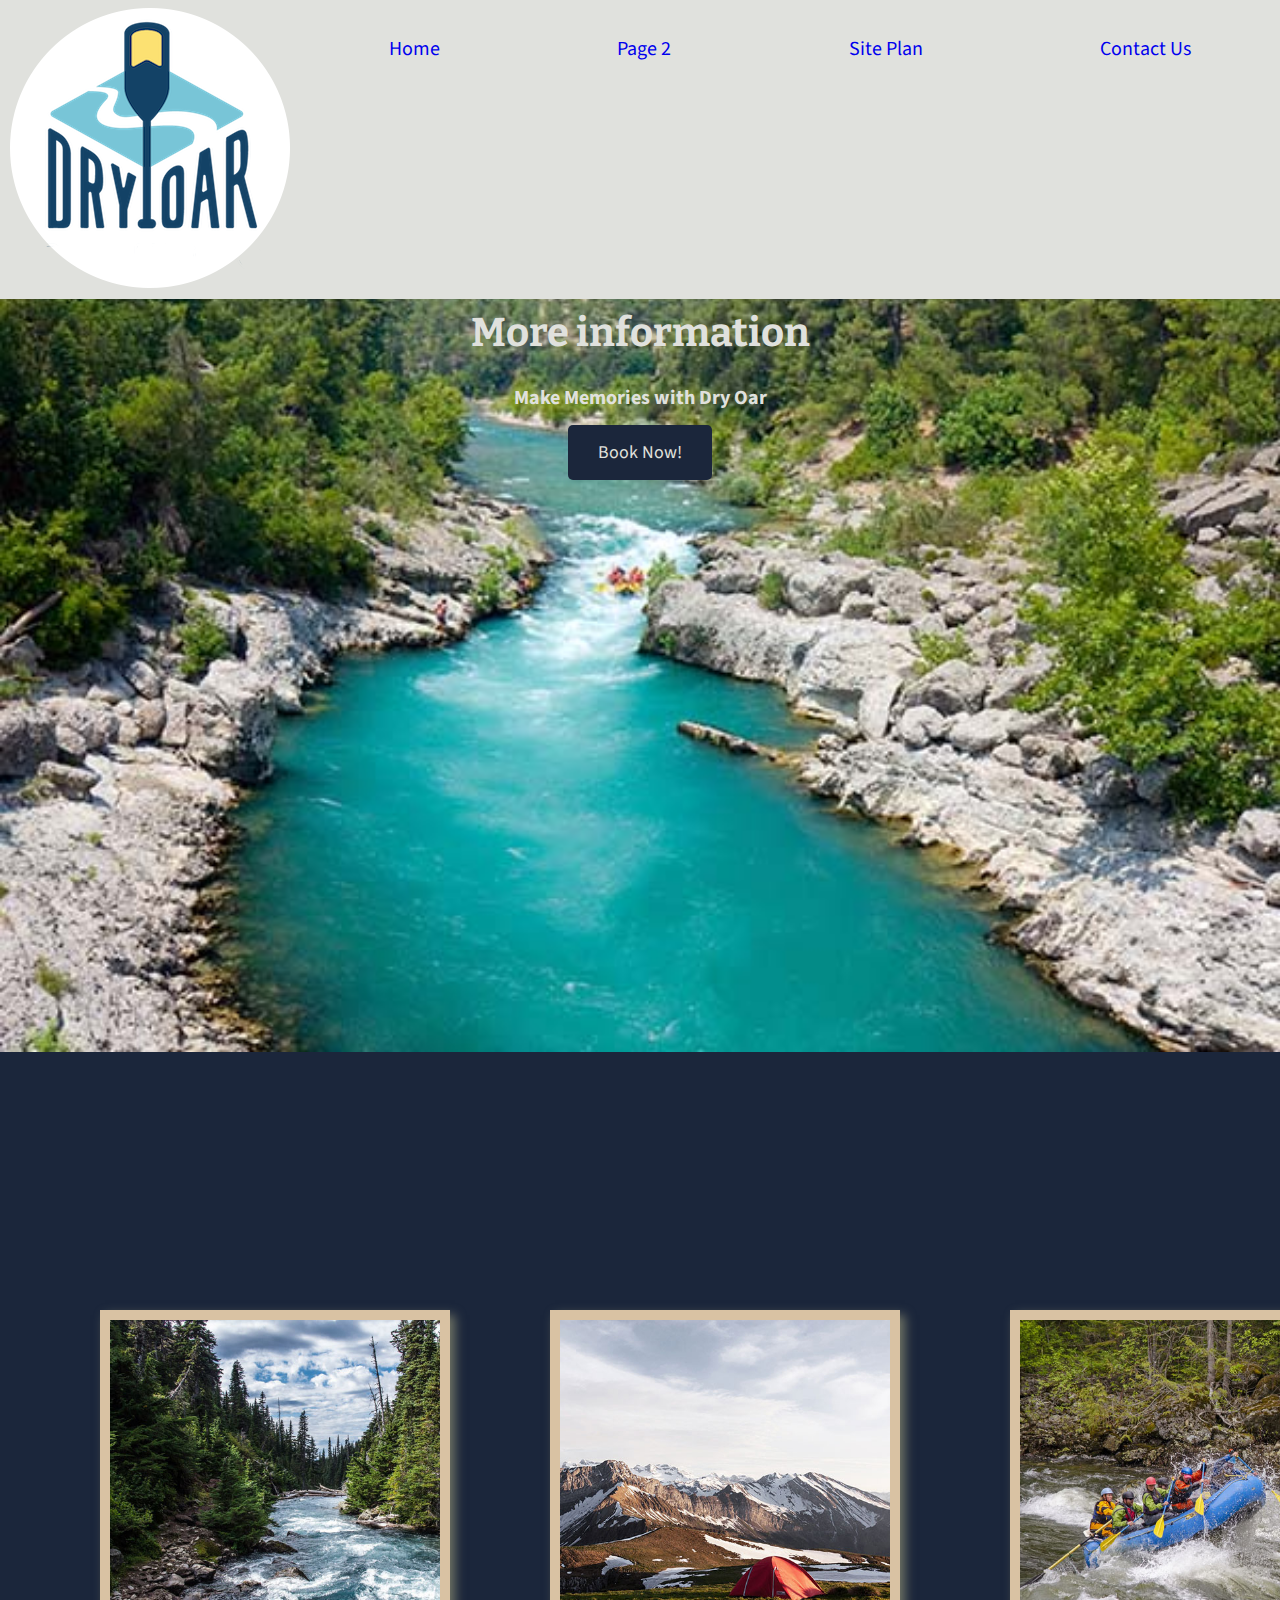
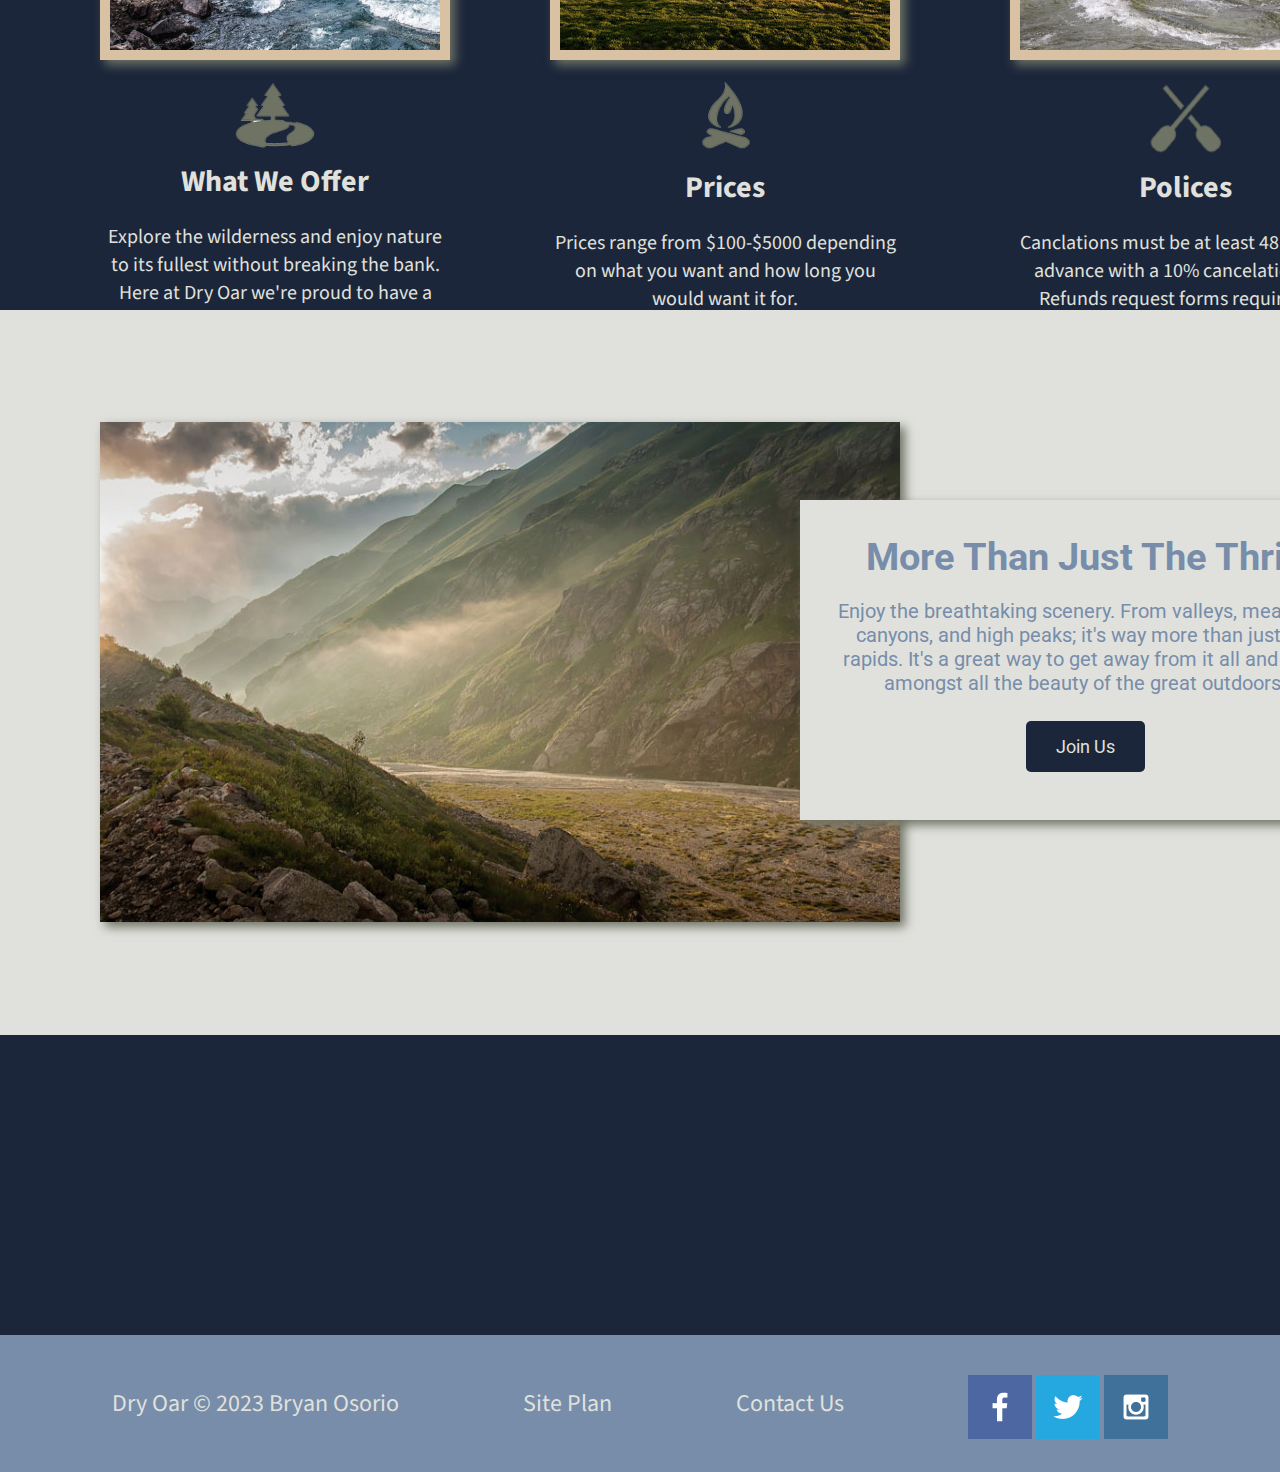
<file: wwr/rivers.html>
<!DOCTYPE html>
<html lang="en">

<head>
    <meta charset="UTF-8">
    <meta http-equiv="X-UA-Compatible" content="IE=edge">
    <meta name="viewport" content="width=device-width, initial-scale=1.0">
    <link rel="stylesheet" href="Styles/style.css">
    <title>Page 2</title>
</head>

<body>
    <div id="content">
        <header>
            <a id="logo_link" href="rivers.html">
                <img src="images/logo.png" alt="Dry Oar Logo">
            </a>
            <nav>
                <a href="index.html">Home</a>
                <a href="rivers.html">Page 2</a>
                <a href="site-plan-rafting.html">Site Plan</a>
                <a href="contactus.html">Contact Us</a>
            </nav>
        </header>
        <div id="hero">
            <div id="hero-box">
                <img id="hero-img" src="images/page2mainpic.jpeg" alt="people enjoying white water rafting">
            </div>
            <section id="hero-msg">
                <h1 class="home-title">More information</h1>
                <h4>Make Memories with Dry Oar</h4>
                <div class='button-box'>
                    <a class='book' href="contacus.html">Book Now!</a>
                </div>
            </section>
        </div>
        <main class="home-grid">
            <section class="rivers-card">
                <img class="card-img" src="images/rivers.jpg" alt="river in forest">
                <img class="icon" src="images/river_icon.png" alt="river icon">
                <h2>What We Offer</h2>
                <p> Explore the wilderness and enjoy nature to its fullest without breaking the bank. Here at Dry Oar
                    we're proud to have a wide variety of plans for all level of nature lovers.</p>
            </section>
            <section class="camping-card">
                <img class="card-img" src="images/camping.jpg" alt="tent in mountains">
                <img class="icon" src="images/fire_icon.png" alt="fire icon">
                <h2>Prices</h2>
                <p>Prices range from $100-$5000 depending on what you want and how long you would want it for. </p>
            </section>
            <section class="rapids-card">
                <img class="card-img" src="images/rapids.jpg" alt="rafting boat">
                <img class="icon" src="images/oars.png" alt="oars icon">
                <h2>Polices</h2>
                <p>Canclations must be at least 48 hours in advance with a 10% cancelation fee. Refunds request forms
                    required for refunds</p>
            </section>
            <div id="background"></div>
            <img class="mountains" src="images/mountains.jpg" alt="Misty mountains">
            <section class="msg">
                <h2>More Than Just The Thrill</h2>
                <p>Enjoy the breathtaking scenery. From valleys, meadows, canyons, and high peaks; it's way more than
                    just
                    the rapids. It's a great way to get away from it all and relax amongst all the beauty of the great
                    outdoors. </p>
                <a class='join' href="rivers.html">Join Us</a>
            </section>
        </main>
        <footer>
            <p>Dry Oar &copy; 2023 Bryan Osorio

            </p>
            <p><a href="site-plan-rafting.html">Site Plan</a></p>
            <p><a href="contactus.html">Contact Us</a></p>
            <div class="social">
                <a href="https://facebook.com" target="_blank">
                    <img src="images/facebook.png" alt="fb icon">
                </a>
                <a href="https://twitter.com" target="_blank">
                    <img src="images/twitter.png" alt="twitter icon">
                </a>
                <a href="https://instagram.com" target="_blank">
                    <img src="images/instagram.png" alt="instagram icon">
                </a>
            </div>
        </footer>
    </div>
</body>

</html>
</file>
<file: mypsp/styles/index.css>
@import url('https://fonts.googleapis.com/css2?family=Cormorant+Garamond:ital,wght@1,300&family=Playfair+Display:ital@1&display=swap');

.card-img {
    width: 200px;
    height: 200px;
    border: 10px solid #E0E1DD;
    transition: transform .5s;
    box-shadow: 5px 5px 10px #6f7364;
}

footer {
    background-color: #E0E1DD;
    padding: 25px 100px;
    margin-top: -100px;
    display: flex;
    justify-content: space-around;
    align-items: center;
    max-width: 100%;
}

#header {
    max-width: 100%;
    display: grid;
    grid-template-columns: 50% 50%;
    background-color: white;
    padding: 100px;
}

#headers {
   font-family: Cormorant Garamond, serif;
   font-size: 20px;
    color: #E0E1DD;
   
}

.home-grid {
    display: grid;
    grid-template-columns: 2fr;
    max-width: 100%;
    height: 100%;
    padding: 100px;
    background-color: #284B63;
}


.p {
    border: solid;
    color: #E0E1DD;
    
}

.grid-container {
    display: grid;
    grid-template-columns: 1fr 1fr 1fr;
    color: #E0E1DD;
    margin-left: 100px;
    font-family: Cormorant Garamond;
}

h3 {
    color: #E0E1DD;
    font-family: Playfair Display, serif;
    margin-left: 500px;
 font-size: 45px;
}

.home-title {
    grid-row: 1;
    font-family: Playfair Display, serif;
    font-size: 85px;
    color: #284B63;
    padding-left: 150px;
}

#logo_link {
    width: 400px;
    height: 400px;

}

#logo-img {
    padding-right: 50px;
}

#top {
    grid-row: 1;
}




ul {
    list-style-type: none;
    margin: 0;
    padding: 0;
    overflow: hidden;
    background-color: #284B63;
  }
  
  li {
    float: left;
  }
  
  li a {
    display: block;
    color: white;
    text-align: center;
    padding: 14px 16px;
    text-decoration: none;
  }
  
  li a:hover {
    background-color: #3C6E71;
  }

.description {

    max-height: 250px;
    max-width: 250px;
    text-align: center;
    padding-bottom: 350px;

}

#navigation {
    display: grid;
    align-content: center;
}
</file>
<file: wwr/Styles/style.css>
@import url('https://fonts.googleapis.com/css2?family=Bitter:wght@300&family=Roboto:ital@1&family=Source+Sans+Pro:wght@300&display=swap');

.home-title {
    font-family: 'Bitter', serif;
    font-size: 2em;
     margin-top: 10px;
}


#content {
    max-width: 1600px;
    margin: 0 auto;
}

nav a {
    text-align: center;
    text-decoration: none;
    padding: 35px;
}

#hero {
    display: grid;
    grid-template-columns: 1fr 3fr 1fr;
    margin-top: -100px
}

#hero-box {
    grid-column: 1/4;
    grid-row: 1/3;
    z-index: -1;
}

#hero-msg {
    grid-column: 2/3;
    grid-row: 1/2;
    margin-top: 100px;
}

#hero-msg h1,
#hero-msg h4 {
    text-align: center;
}

#hero-img {
    width: 100%;
}

.button-box {
    text-align: center;
}

main section {
    text-align: center;
}

main section img {
    box-sizing: border-box;
}

#background {
    height: 725px;
    background-color: #E0E1DD;
    margin-bottom: 100px;
    grid-column: 1 / 11;
    grid-row: 4 / 9;
}

body {
    background-color: #1B263B;
    color: #E0E1DD;
    font-family: 'Source Sans Pro', sans-serif;
    font-size: 20px;
    margin: 0;
    padding: 0;
}

header {
    background-color: #E0E1DD;
    display: grid;
    grid-template-columns: 300px auto;

}

nav a:hover {
    background-color: #778DA9;
}

.book,
.join {
    background-color: #1B263B;
    color: #E0E1DD;
    text-decoration: none;
    font-size: 18px;
    padding: 15px 30px;
    margin-top: 50px;
    border-radius: 5px;
}

.book:hover,
.join:hover {
    background-color: #778DA9;
}

.msg {
    background-color: #E0E1DD;
    color: #778DA9;
    font-family: 'Roboto', sans-serif;
    line-height: 1.53m;
    padding: 35px;
    font-size: 25px;
    margin-top: 190px;
    margin-left: 300px;
    grid-column: 4 / 10;
    grid-row: 4 / 7;
    box-shadow: 5px 5px 10px #6f7364;
    margin-bottom: -100px;
    height: 250px;
    width: 500px;
}

.msg p {
    font-size: .8em;
    padding-bottom: 15px;
}

footer {
    background-color: #778DA9;
    padding: 25px 50px;
    margin-top: 200px;
    display: flex;
    justify-content: space-around;
    align-items: center;
}

footer a {
    color: #E0E1DD;
    text-decoration: none;
  
}

footer p {
    font-size: 1.2em;
}

footer p a:hover {
    text-decoration: underline;
}

footer .social img {
    padding-top: 15px;
}


.icon {
    width: 80px;
    padding-top: 10px;
}

.logo {
    width: 80px;
}

h2 {
    margin: 0;
}

#logo_link {
    padding-top: 5px;
    justify-self: center;
    align-self: center;
}

.home-grid {
    display: grid;
}

.rivers-card, .camping-card, .rapids-card {
    margin: 200px 0;
}

.card-img {
    border: 10px solid #d9c2a3;
    transition: transform .5s;
    box-shadow: 5px 5px 10px #6f7364;
}

.card-img:hover {
    opacity: .6;
    transform: scale(1.1);
}

nav {
    display: flex;
    justify-content: space-around;
}

.card-img, .mountains {
    width: 100%;
}

.rivers-card {
    grid-column: 2;
    grid-row: 2;
    padding: 50px;
    height: 350px;
    width: 350px;
    margin-left: 50px;
}

.rapids-card {
    grid-column: 8;
    grid-row: 2;
    height: 350px;
    width: 350px;
    padding: 50px;
    margin-left: -100px;
}

.camping-card {
grid-column: 6;
grid-row: 2;
height: 350px;
width: 350px;
padding: 50px;
margin-right: 110px;
}

.mountains {
    width: 800px;
    height: 500px;
    grid-column: 2 / 7;
    grid-row: 5 / 8;
    box-shadow: 5px 5px 10px #6f7364;
    margin-left: 100px;
    margin-top: -25px
}



@media screen and (max-width: 900px) {
    #hero, .home-grid {
        display: block;
        height: auto;
    }
    nav, footer {
        flex-direction: column;
    }
    nav a {
        display: block;
        padding: 15px;
    }
    #hero {
        margin-top: 0;
    }
    #hero-msg {
        margin-top: 0;
    }
    #hero-msg h4 {
        display: none;
    }
    .home-title {
        font-size: 25px;
        color: #6f7364;
    }
    .rivers-card, .camping-card, .rapids-card { 
        margin: 50px auto;
        width: 60%;
    }
    #background {
        display: none;
    }
    .mountains, .msg {
        width: 80%;
        display: block;
        margin: 0 auto;
    }
    footer {
        margin-top: 25px;
    }
}
</file>
<file: positionstyles.css>
/* CSS - Name: "positionstyles.css" */
/* Activity 1 styles */
.content1 {
  /* This is the parent of the activity 1 boxes. */
  Display: grid;
  grid-template-columns: 1fr 1fr;
  justify-items: center;
  grid-gap: 20px;
}

.red1 {
  width: 100%;
  height: 100px;
  background-color: red;
  grid-column: 1/3;

}

.green1 {
  width: 200px;
  height: 200px;
  background-color: green;

}

.yellow1 {
  width: 200px;
  height: 200px;
  background-color: gold;
}

.blue1 {
  width: 100%;
  height: 100px;
  background-color: blue;
  grid-column: 1/3;
}

/* Activity 2 styles */
.content2 {
  /* This is the parent of the activity 2 boxes. */
  display: grid;
  grid-template-columns: 50px 50px 50px 50px;
}

.red2 {
  width: 100px;
  height: 100px;
  background-color: red;
}

.green2 {
  width: 100px;
  height: 100px;
  background-color: green;
  margin-top: 50px;
}

.yellow2 {
  width: 100px;
  height: 100px;
  background-color: gold;
  margin-top: 100px;
}

.blue2 {
  width: 100px;
  height: 100px;
  background-color: blue;
  margin-top: 150px;
}

/* Activity 3 styles */
.content3 {
  /* This is the parent of the activity 3 boxes. */
  display: grid;
  grid-column-gap: 15px;
}

.red3 {
  width: 100%;
  height: 50px;
  background-color: red;
  grid-column: 1/3;
}

.green3 {
  width: 225px;
  height: 100px;
  background-color: green;
}

.yellow3 {
  width: 225px;
  height: 100px;
  background-color: gold;
  margin-left: 30px;
}

.blue3 {
  width: 100%;
  height: 50px;
  background-color: blue;
  grid-column: 1/3;
}

/* Activity 4 styles */
.content4 {
  /* This is the parent of the activity 4 boxes. */
  display: grid;
  grid-template-columns: 50px 100px 100px 100px;
  height: 400px;
}

.red4 {
  width: 200px;
  height: 300px;
  background-color: red;
  margin-left: 50px;
}

.green4 {
  width: 200px;
  height: 100px;
  background-color: green;
  margin-left: 200px;
}

.yellow4 {
  width: 200px;
  height: 100px;
  background-color: gold;
  margin-top: 100px;
  margin-left: 100px;
}

.blue4 {
  width: 200px;
  height: 100px;
  background-color: blue;
  margin-top: 200px;
}

/* Activity 5 styles */
.content5 {
  /* This is the parent of the activity 5 boxes. */
  height: 400px;

}

.red5 {
  width: 700px;
  height: 65px;
  background-color: red;
}

.green5 {
  width: 200px;
  height: 200px;
  background-color: green;
  float: left;
}

.yellow5 {
  width: 700px;
  height: auto;
  background-color: gold;
}

.blue5 {
  width: 700px;
  height: 65px;
  background-color: blue;
}

/* Activity 6 styles */
.content6 {
  /* This is the parent of the activity 6 boxes. */
  display: grid;
  grid-template-columns: auto auto auto auto;

}

.red6 {
  width: 400px;
  height: 200px;
  background-color: red;
  position: relative;
  left: 0px;
  top: 0px;
  z-index: -1;
  grid-column: 1/1;
  grid-row: 1/1;
}

.green6 {
  width: 200px;
  height: 200px;
  background-color: green;
  position: relative;
  left: 0px;
  top: 400px;
  z-index: 2;
  grid-column: 1/1;
  grid-row: 1/1;
}

.yellow6 {
  width: 200px;
  height: 400px;
  background-color: gold;
 position: relative;
 left: 400px;
 top: 200px;
  z-index: 2;
  grid-column: 1/1;
  grid-row: 1/1;
}

.blue6 {
  width: 400px;
  height: 400px;
  background-color: blue;
  position: relative;
  left: 100px;
  top: 100px;
  z-index: 1;
  grid-row: 1/3;
  grid-column: 1/2;
}


/* Do not make any changes below here */
.activity {
  width: 70%;
  margin: 20px auto;
  font-family: Arial, sans-serif;
  border: 1px solid black;
  padding: 10px;
  clear: both;
  overflow: auto;
}

.hint {
  border: 1px solid grey;
  background: #e0e0e0;
  padding: .5em;
  position: relative;
  margin: 1em 0;
}

.hint h3 {
  margin: 0;
}

.hint:hover {
  background: #d0d0d0;
}

.hint>div {
  display: none;
}

.hint input[type=checkbox] {
  position: absolute;
  width: 100%;
  height: 100%;
  opacity: 0;
  z-index: 1;
  cursor: pointer;
}

.hint input[type=checkbox]:checked~div {
  display: block;
}

.hint i {
  position: absolute;
  transform: translate(-6px, 0);
  margin-top: 16px;
  right: 10px;
  top: -3px;
}

.hint i:before,
.hint i:after {
  content: "";
  position: absolute;
  background-color: black;
  width: 3px;
  height: 9px;
}

.hint i:before {
  transform: translate(2px, 0) rotate(45deg);
}

.hint i:after {
  transform: translate(-2px, 0) rotate(-45deg);
}

.hint input[type=checkbox]:checked~i:before {
  transform: translate(-2px, 0) rotate(45deg);
}

.hint input[type=checkbox]:checked~i:after {
  transform: translate(2px, 0) rotate(-45deg);
}

.hint a {
  position: relative;
  z-index: 1;
}
</file>
<file: mypsp/styles/contactus.css>
@import url('https://fonts.googleapis.com/css2?family=Cormorant+Garamond:ital,wght@1,300&family=Playfair+Display:ital@1&display=swap');

/* Style inputs with type="text", select elements and textareas */
input[type=text], select, textarea {
  width: 100%; /* Full width */
  padding: 12px; /* Some padding */  
  border: 1px solid #ccc; /* Gray border */
  border-radius: 4px; /* Rounded borders */
  box-sizing: border-box; /* Make sure that padding and width stays in place */
  margin-top: 6px; /* Add a top margin */
  margin-bottom: 16px; /* Bottom margin */
  resize: vertical /* Allow the user to vertically resize the textarea (not horizontally) */
}

/* Style the submit button with a specific background color etc */
input[type=submit] {
  background-color: #04AA6D;
  color: white;
  padding: 12px 20px;
  border: none;
  border-radius: 4px;
  cursor: pointer;
}

/* When moving the mouse over the submit button, add a darker green color */
input[type=submit]:hover {
  background-color: #45a049;
}

/* Add a background color and some padding around the form */
.container {
  border-radius: 15px;
  background-color: #f2f2f2;
  padding: 20px;
  padding-bottom: 150px;
}

.card-img {
  width: 500px;
  height: 500px;
  border: 10px solid #E0E1DD;
margin-left: 50px;
}

.grid-container {
  display: grid;
  grid-template-columns: 1fr 1fr;
  margin-left: 100px;
  padding: 50px;
  padding-top: 100px;
}

p {
  color: white;
  font-family: Cormorant Garamond, serif;
  font-size: 25px;

 
}


.home-title {
  grid-row: 1;
  font-family: Playfair Display, serif;
  font-size: 85px;
  color: #284B63;
  padding-left: 150px;
}

#header {
  max-width: 100%;
  display: grid;
  grid-template-columns: 50% 50%;
  background-color: white;
  padding: 100px;
}

.home-grid {
  display: grid;
  grid-template-columns: 2fr;
  max-width: 100%;
  height: 1500px;
  background-color: #284B63;
}


#logo_link {
  width: 400px;
  height: 400px;

}

#logo-img {
  padding-right: 50px;
}



ul {
  list-style-type: none;
  margin: 0;
  padding: 0;
  overflow: hidden;
  background-color: #284B63;
}

li {
  float: left;
}

li a {
  display: block;
  color: white;
  text-align: center;
  padding: 14px 16px;
  text-decoration: none;
}

li a:hover {
  background-color: #3C6E71;
}

.top {
  color: white;
  font-family: Playfair Display, serif;
  font-size: 30px;
  margin-left: 600px;
}

footer {
  background-color: #E0E1DD;
  padding: 25px 100px;
  margin-top: 150px;
  display: flex;
  justify-content: space-around;
  align-items: center;
  max-width: 100%;

}
</file>
<file: mypsp/styles/mi.css>
@import url('https://fonts.googleapis.com/css2?family=Cormorant+Garamond:ital,wght@1,300&family=Playfair+Display:ital@1&display=swap');

.gallery {
    width: 200px;
    height: 255px;
    transition: transform .5s;
    box-shadow: 5px 5px 10px #6f7364;
    color: white;
}

#header {
    max-width: 100%;
    display: grid;
    grid-template-columns: 50% 50%;
    background-color: white;
    padding: 100px;
}

.home-grid {
    display: grid;
    grid-template-columns: 2fr;
    max-width: 100%;
    height: 1500px;
    background-color: #284B63;
}


footer {
    background-color: #E0E1DD;
    padding: 25px 100px;
    margin-top: -100px;
    display: flex;
    justify-content: space-around;
    align-items: center;
    max-width: 100%;
}

.home-title {
    grid-row: 1;
    font-family: Playfair Display, serif;
    font-size: 85px;
    color: #284B63;
    padding-left: 150px;
}

.top {
    color: white;
    font-family: Playfair Display, serif;
    font-size: 30px;
    margin-left: 500px;
    padding-top: 100px;
}

.history {
    font-size: 30px;
    color: white;
    text-align: center;
    padding-top: 300px;
    margin-left: 50px;
}

.text-history {
    font-size: 20px;
    color: white;
    max-width: 900px;
    text-align: center;
    margin-left: 300px;
    padding-bottom: 200px;
    font-family: Cormorant Garamond;
}

.grid-container {
    display: grid;
    grid-template-columns: 1fr 1fr 1fr;
    margin-left: 200px;
    padding: 50px;
    padding-top: 100px;
    font-family: Cormorant Garamond, serif;
    color: white;
    text-align: center;
}


#logo_link {
    width: 400px;
    height: 400px;

}


#logo-img {
    padding-right: 50px;
}


ul {
    list-style-type: none;
    margin: 0;
    padding: 0;
    overflow: hidden;
    background-color: #284B63;
}

li {
    float: left;
}

li a {
    display: block;
    color: white;
    text-align: center;
    padding: 14px 16px;
    text-decoration: none;
}

li a:hover {
    background-color: #3C6E71;
}

.description {
    text-align: center;
    padding-bottom: 350px;
}

#navigation {
    display: grid;
    align-content: center;
}

div.gallery {
    margin: 5px;
    border: 1px solid #ccc;
    float: left;
    width: 180px;
}

div.gallery:hover {
    border: 1px solid #777;
}

div.gallery img {
    width: 100%;
    height: 200px;
}

div.desc {
    padding: 15px;
    text-align: center;
}
</file>
